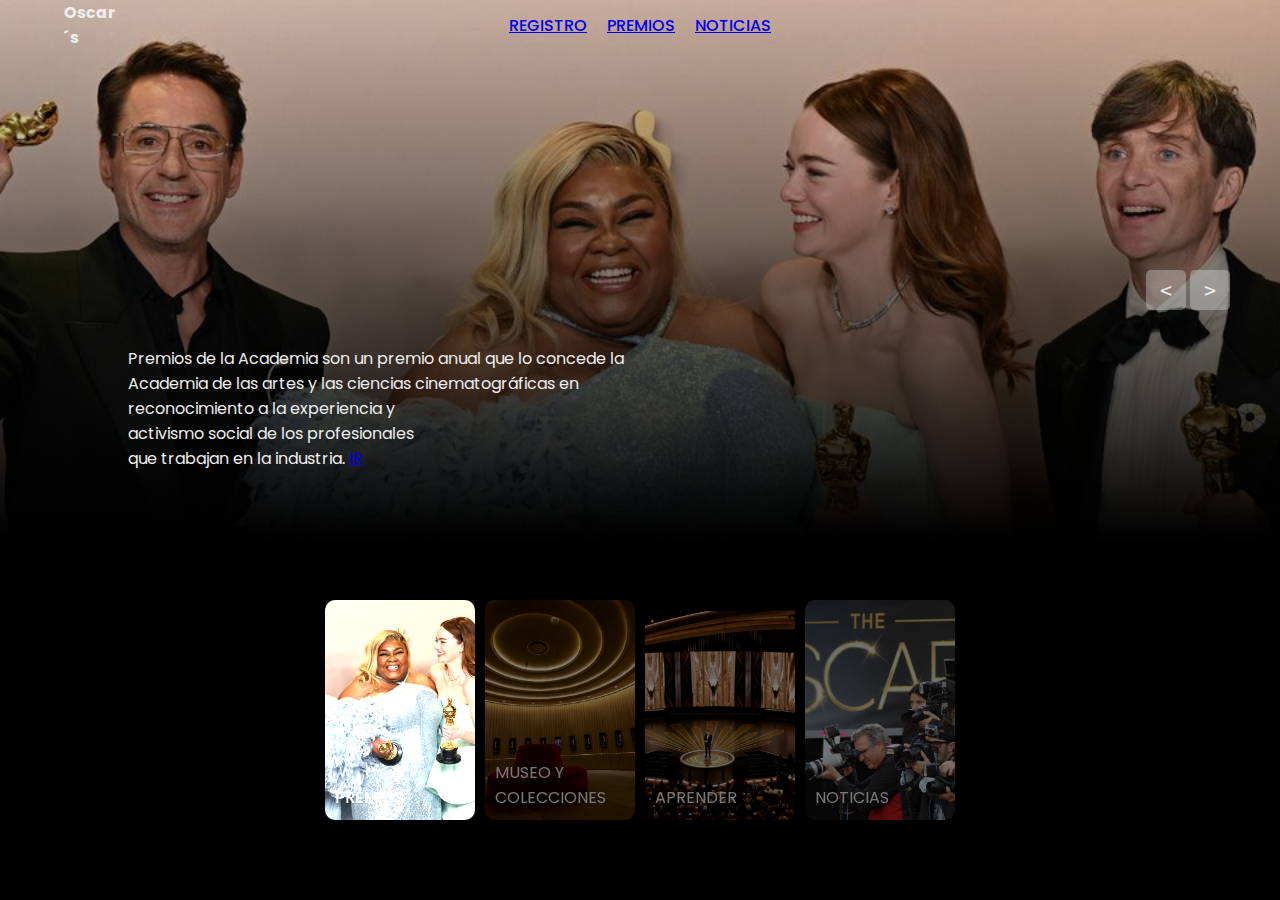
<file: index.html>
<!DOCTYPE html>
<html lang="en">
<head>
    <meta charset="UTF-8">
    <meta name="viewport" content="width=device-width, initial-scale=1.0">
    <title>PREMIOS OSCAR</title>
    <link rel="icon" href="./imagenes/academy.png">
    <link rel="stylesheet" href="main.css">
</head>
<body>
        <!-- header -->
    <header>
        <div class="logo">Oscar´s</div>
        <ul class="menu">
            <a href="inicio.html">REGISTRO</a>
            <a href="osc.html">PREMIOS</a>
            <a href="noticias.html">NOTICIAS</a>
        </ul>
    </header>

    <!-- slider -->

    <div class="slider">
        <!-- list Items -->
        <div class="list">
            <div class="item active">
                <img src="imagenes/premios.jpg">
                <div class="content">
                    <h2>PREMIOS</h2>
                    <p>
                        Premios de la Academia son un premio anual que lo
                        concede la Academia de las artes y las ciencias cinematográficas 
                        en reconocimiento a la experiencia y <br>
                        activismo social de los profesionales <br>
                        que trabajan en la industria.
                        <a href="osc.html">IR</a>
                    </p>
                    
                </div>
            </div>
            <div class="item">
                <img src="imagenes/museo.jpg">
                <div class="content">
                    <h2>MUSEO</h2>
                    <p>
                        El Museo de la Academia de Artes es un museo de Los Ángeles-California, Estados Unidos
                        inaugurado el 30 de septiembre del 2021. Es el primer gran museo 
                        estadounidense dedicado por completo al arte, la ciencia, la artesanía,
                        los negocios y la historia del cine.
                        <a href="museo.html">IR</a>
                    </p>
                </div>
            </div>
            <div class="item">
                <img src="imagenes/escenario.webp">
                <div class="content">
                    <h2>APRENDER</h2>
                    <p>
                        La Academia se dedica a garantizar que todos los eventos y reuniones especiales sean
                        accesibles y creen un sentido de pertenencia para todos. 
                        Todas las reuniones y eventos especiales presenciales y virtuales, 
                        incluidos los Oscar, los Premios del Gobernador y la<br>
                        Gala del Museo de la Academia.
                        <a href="learn.html">IR</a>
                    </p>
                </div>
            </div>
            <div class="item">
                <img src="imagenes/camaras.jpg">
                <div class="content">
                    <h2>NOTICIAS</h2>
                    <p>
                        Podras encontrar todas las noticas y novedades acerca de La Academia, anuncion primicias 
                        y tipo tipo de informacion de interes para las personas 
                        amantes del cine y la televisión. Buscamos que estes al tanto de 
                        todo lo que ocurre en Hollywood.
                        <a href="noticias.html">IR</a>
                    </p>
                </div>
            </div>
        </div>
        <!-- button arrows -->
        <div class="arrows">
            <button id="prev"><</button>
            <button id="next">></button>
        </div>
        <!-- thumbnail -->
        <div class="thumbnail">
            <div class="item active">
                <img src="imagenes/premios.jpg">
                <div class="content">
                    PREMIOS
                </div>
            </div>
            <div class="item">
                <img src="imagenes/museo.jpg">
                <div class="content">
                    MUSEO Y COLECCIONES
                </div>
            </div>
            <div class="item">
                <img src="imagenes/escenario.webp">
                <div class="content">
                    APRENDER
                </div>
            </div>
            <div class="item">
                <img src="imagenes/camaras.jpg">
                <div class="content">
                    NOTICIAS
                </div>
            </div>
        </div>
    </div>


    <script src="app.js"></script>
</body>
</html>
</file>
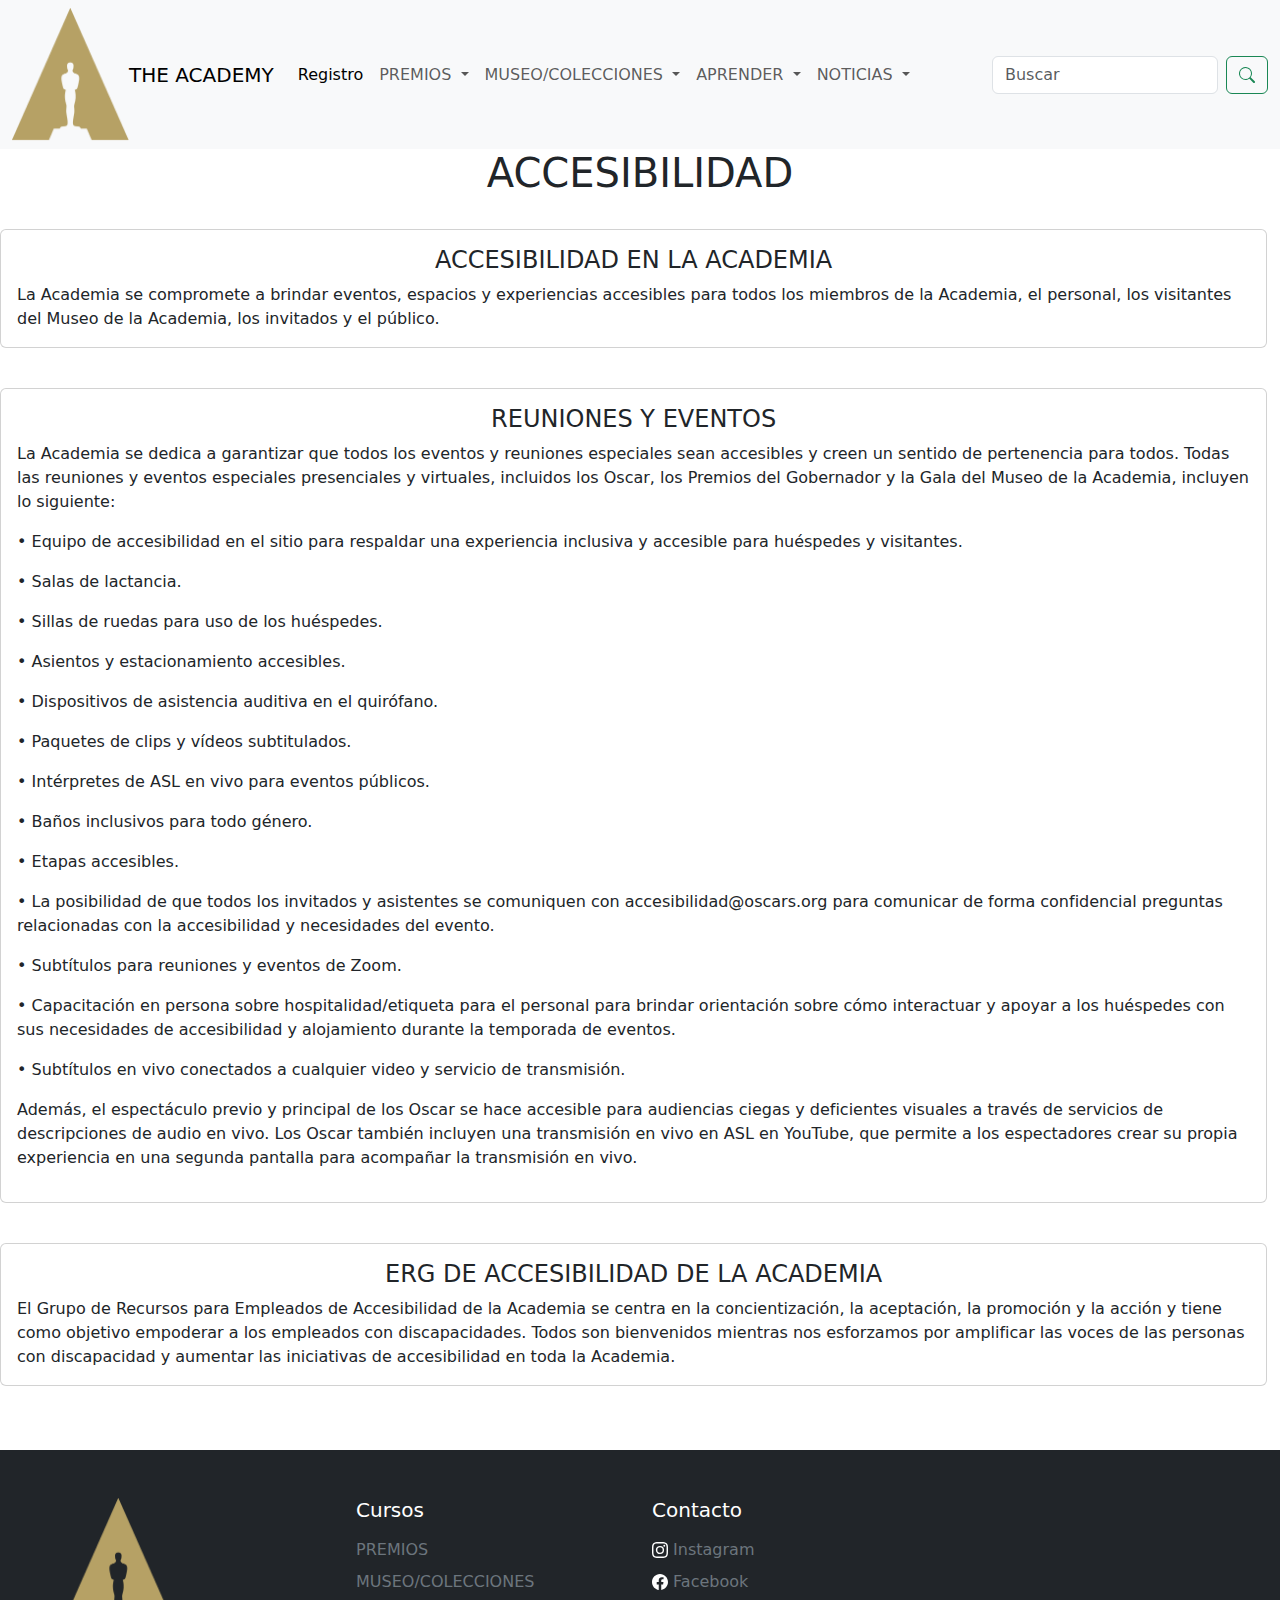
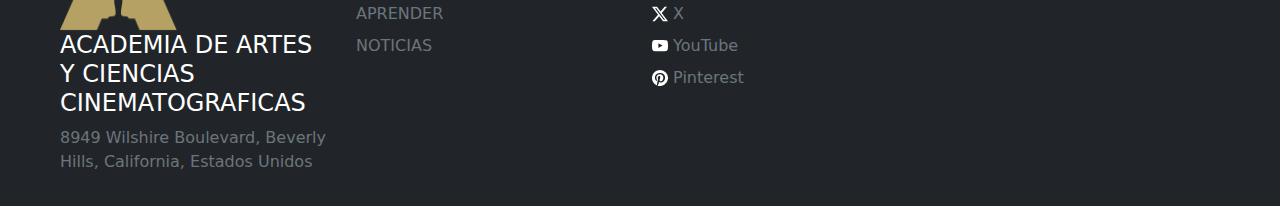
<file: accesi.html>
<!DOCTYPE html>
<html lang="es">
<head>
    <meta charset="UTF-8">
    <meta name="viewport" content="width=device-width, initial-scale=1.0">
    <link rel="stylesheet" href="https://cdn.jsdelivr.net/npm/bootstrap@5.3.3/dist/css/bootstrap.min.css">
    <title>PREMIOS OSCAR</title>
    <link rel="icon" href="./imagenes/academy.png">
    <link rel="stylesheet" href="https://cdnjs.cloudflare.com/ajax/libs/font-awesome/6.5.1/css/all.min.css">
    <link rel="stylesheet" href="estilo.css">
</head>
<body>
    <nav class="navbar navbar-expand-lg bg-body-tertiary">
        <div class="container-fluid">
            <a href="index.html">
                <img src="imagenes/academy.png" width="117"
                alt="logo academia">
            </a>
            <a class="navbar-brand" href="/Oscar´s/index.html">THE ACADEMY</a>
            <button class="navbar-toggler" type="button" data-bs-toggle="collapse"
                data-bs-target="#navbarSupportedContent" aria-controls="navbarSupportedContent" aria-expanded="false"
                aria-label="Toggle navigation">
                <span class="navbar-toggler-icon"></span>
            </button>
            <div class="collapse navbar-collapse" id="navbarSupportedContent">
                <ul class="navbar-nav me-auto mb-2 mb-lg-0">
                    <li class="nav-item">
                        <a class="nav-link active" aria-current="page" href="inicio.html">Registro</a>
                    <li class="nav-item dropdown">
                        <a class="nav-link dropdown-toggle" href="/Oscar´s/learn.html" role="button" data-bs-toggle="dropdown"
                            aria-expanded="false">
                            PREMIOS
                        </a>
                        <ul class="dropdown-menu">
                            <li><a class="dropdown-item" href="/Oscar´s/osc.html">PREMIOS OSCAR</a></li>
                            <li><a class="dropdown-item" href="gober.html">PREMIOS GOBERNADORES</a></li>

                        </ul>
                    </li>
                    <li class="nav-item dropdown">
                        <a class="nav-link dropdown-toggle" href="#" role="button" data-bs-toggle="dropdown"
                            aria-expanded="false">
                            MUSEO/COLECCIONES
                        </a>
                        <ul class="dropdown-menu">
                            <li><a class="dropdown-item" href="museo.html">MUSEO DE LA ACEDEMIA</a></li>
                            <li><a class="dropdown-item" href="archivo.html">ARCHIVO DE CINE DE LA ACADEMIA</a></li>
                        </ul>
                    </li>
                    <li class="nav-item dropdown">
                        <a class="nav-link dropdown-toggle" href="#" role="button" data-bs-toggle="dropdown"
                            aria-expanded="false">
                            APRENDER
                        </a>
                        <ul class="dropdown-menu">
                            <li><a class="dropdown-item" href="accesi.html">ACCESIBILIDAD</a></li>
                        </ul>
                    </li>
                    <li class="nav-item dropdown">
                        <a class="nav-link dropdown-toggle" href="#" role="button" data-bs-toggle="dropdown"
                            aria-expanded="false">
                            NOTICIAS
                        </a>
                        <ul class="dropdown-menu">
                            <li><a class="dropdown-item" href="noticias.html">NOTICIAS Y ACTUALIZACIONES</a></li>
                        </ul>
                    </li>
                </ul>
                <form class="d-flex" role="search">
                    <input class="form-control me-2" type="Buscar" placeholder="Buscar" aria-label="Buscar">
                    <button class="btn btn-outline-success" type="submit"><svg xmlns="http://www.w3.org/2000/svg" width="16" height="16" fill="currentColor" class="bi bi-search" viewBox="0 0 16 16">
                      <path d="M11.742 10.344a6.5 6.5 0 1 0-1.397 1.398h-.001q.044.06.098.115l3.85 3.85a1 1 0 0 0 1.415-1.414l-3.85-3.85a1 1 0 0 0-.115-.1zM12 6.5a5.5 5.5 0 1 1-11 0 5.5 5.5 0 0 1 11 0"/>
                    </svg></button>
                </form>
            </div>
        </div>
    </nav>
    <script src="https://cdn.jsdelivr.net/npm/bootstrap@5.3.3/dist/js/bootstrap.bundle.min.js"></script>
<div>
    <h1 class="heading-1">ACCESIBILIDAD</h1>
    <br>
    <div>
    </div>
    <div class="card mb-3" style="max-width: 99%;">
        <div class="card-body">
          <h4 class="heading-1">ACCESIBILIDAD EN LA ACADEMIA</h4>
          <p class="card-text">La Academia se compromete a brindar eventos, espacios y experiencias accesibles para todos los miembros de la Academia, el personal, los visitantes del Museo de la Academia, los invitados y el público.</p>
        </div>
      </div>
<div>
    <br>
    <div>
    </div>
    <div class="card mb-3" style="max-width: 99%;">
        <div class="card-body">
            <h4 class="heading-1">REUNIONES Y EVENTOS</h4>
            <p class="card-text">La Academia se dedica a garantizar que todos los eventos y reuniones especiales sean accesibles y creen un sentido de pertenencia para todos. Todas las reuniones y eventos especiales presenciales y virtuales, incluidos los Oscar, los Premios del Gobernador y la Gala del Museo de la Academia, incluyen lo siguiente:</p>
            <p>• Equipo de accesibilidad en el sitio para respaldar una experiencia inclusiva y accesible para huéspedes y visitantes.</p>
            <P>• Salas de lactancia.</P>
            <P>• Sillas de ruedas para uso de los huéspedes.</P>
            <P>• Asientos y estacionamiento accesibles.</P>
            <P>• Dispositivos de asistencia auditiva en el quirófano.</P>
            <P>• Paquetes de clips y vídeos subtitulados.</P>
            <P>• Intérpretes de ASL en vivo para eventos públicos.</P>
            <P>• Baños inclusivos para todo género.</P>
            <p>• Etapas accesibles.</p>
            <p>• La posibilidad de que todos los invitados y asistentes se comuniquen con accesibilidad@oscars.org para comunicar de forma confidencial preguntas relacionadas con la accesibilidad y necesidades del evento.</p>
            <P>• Subtítulos para reuniones y eventos de Zoom.</P>
            <P>• Capacitación en persona sobre hospitalidad/etiqueta para el personal para brindar orientación sobre cómo interactuar y apoyar a los huéspedes con sus necesidades de accesibilidad y alojamiento durante la temporada de eventos.</P>
            <P>• Subtítulos en vivo conectados a cualquier video y servicio de transmisión.</p>
            <P>Además, el espectáculo previo y principal de los Oscar se hace accesible para audiencias ciegas y deficientes visuales a través de servicios de descripciones de audio en vivo. Los Oscar también incluyen una transmisión en vivo en ASL en YouTube, que permite a los espectadores crear su propia experiencia en una segunda pantalla para acompañar la transmisión en vivo.</P>   
        </div>
        </div>
        <br>  
<div>
    <div>
    </div>
    <div class="card mb-3" style="max-width: 99%;">
        <div class="card-body">
            <h4 class="heading-1">ERG DE ACCESIBILIDAD DE LA ACADEMIA</h4>
            <p class="card-text">El Grupo de Recursos para Empleados de Accesibilidad de la Academia se centra en la concientización, la aceptación, la promoción y la acción y tiene como objetivo empoderar a los empleados con discapacidades. Todos son bienvenidos mientras nos esforzamos por amplificar las voces de las personas con discapacidad y aumentar las iniciativas de accesibilidad en toda la Academia.</p>
        </div>
        </div>
        <br>
    <footer>
        <br>
        <div class="container-fluid">
            <div class="row p-5 pb-3 bg-dark text-white">

            <div class="col-xs-12 col-md-6 col-lg-3">
                <a href="#">
                    <img src="imagenes/academy.png" width="117"
                    alt="logo academia">
                </a>
                <p class="h4">ACADEMIA DE ARTES Y CIENCIAS CINEMATOGRAFICAS</p>
                <p class="text-secondary">8949 Wilshire Boulevard, Beverly Hills, California, Estados Unidos</p>

            </div>

            <div class="col-xs-12 col-md-6 col-lg-3">
                <p class="h5 mb-3">Cursos</p>
                <div class="mb-2">
                    <a class="text-secondary text-decoration-none" href="/Oscar´s/osc.html">PREMIOS</a>
                </div>

                <div class="mb-2">
                    <a class="text-secondary text-decoration-none" href="">MUSEO/COLECCIONES</a>
                </div>

                <div class="mb-2">
                    <a class="text-secondary text-decoration-none" href="/Oscar´s/learn.html">APRENDER</a>
                </div>

                <div class="mb-2">
                    <a class="text-secondary text-decoration-none" href="/Oscar´s/noticias.html">NOTICIAS</a>
                </div>

            </div>

            <div class="col-xs-12 col-md-6 col-lg-3">
                <p class="h5 mb-3">Contacto</p>
                <div class="mb-2">
                    <svg xmlns="http://www.w3.org/2000/svg" width="16" height="16" fill="currentColor" class="bi bi-instagram" viewBox="0 0 16 16">
                        <path d="M8 0C5.829 0 5.556.01 4.703.048 3.85.088 3.269.222 2.76.42a3.9 3.9 0 0 0-1.417.923A3.9 3.9 0 0 0 .42 2.76C.222 3.268.087 3.85.048 4.7.01 5.555 0 5.827 0 8.001c0 2.172.01 2.444.048 3.297.04.852.174 1.433.372 1.942.205.526.478.972.923 1.417.444.445.89.719 1.416.923.51.198 1.09.333 1.942.372C5.555 15.99 5.827 16 8 16s2.444-.01 3.298-.048c.851-.04 1.434-.174 1.943-.372a3.9 3.9 0 0 0 1.416-.923c.445-.445.718-.891.923-1.417.197-.509.332-1.09.372-1.942C15.99 10.445 16 10.173 16 8s-.01-2.445-.048-3.299c-.04-.851-.175-1.433-.372-1.941a3.9 3.9 0 0 0-.923-1.417A3.9 3.9 0 0 0 13.24.42c-.51-.198-1.092-.333-1.943-.372C10.443.01 10.172 0 7.998 0zm-.717 1.442h.718c2.136 0 2.389.007 3.232.046.78.035 1.204.166 1.486.275.373.145.64.319.92.599s.453.546.598.92c.11.281.24.705.275 1.485.039.843.047 1.096.047 3.231s-.008 2.389-.047 3.232c-.035.78-.166 1.203-.275 1.485a2.5 2.5 0 0 1-.599.919c-.28.28-.546.453-.92.598-.28.11-.704.24-1.485.276-.843.038-1.096.047-3.232.047s-2.39-.009-3.233-.047c-.78-.036-1.203-.166-1.485-.276a2.5 2.5 0 0 1-.92-.598 2.5 2.5 0 0 1-.6-.92c-.109-.281-.24-.705-.275-1.485-.038-.843-.046-1.096-.046-3.233s.008-2.388.046-3.231c.036-.78.166-1.204.276-1.486.145-.373.319-.64.599-.92s.546-.453.92-.598c.282-.11.705-.24 1.485-.276.738-.034 1.024-.044 2.515-.045zm4.988 1.328a.96.96 0 1 0 0 1.92.96.96 0 0 0 0-1.92m-4.27 1.122a4.109 4.109 0 1 0 0 8.217 4.109 4.109 0 0 0 0-8.217m0 1.441a2.667 2.667 0 1 1 0 5.334 2.667 2.667 0 0 1 0-5.334"/>
                        </svg>
                    <a class="text-secondary text-decoration-none" href="https://www.instagram.com/theacademy/">Instagram</a>
                </div>

                <div class="mb-2">
                    <svg xmlns="http://www.w3.org/2000/svg" width="16" height="16" fill="currentColor" class="bi bi-facebook" viewBox="0 0 16 16">
                        <path d="M16 8.049c0-4.446-3.582-8.05-8-8.05C3.58 0-.002 3.603-.002 8.05c0 4.017 2.926 7.347 6.75 7.951v-5.625h-2.03V8.05H6.75V6.275c0-2.017 1.195-3.131 3.022-3.131.876 0 1.791.157 1.791.157v1.98h-1.009c-.993 0-1.303.621-1.303 1.258v1.51h2.218l-.354 2.326H9.25V16c3.824-.604 6.75-3.934 6.75-7.951"/>
                        </svg>
                    <a class="text-secondary text-decoration-none" href="https://web.facebook.com/TheAcademy/?_rdc=11&_rdr">Facebook</a>
                </div>

                <div class="mb-2">
                    <svg xmlns="http://www.w3.org/2000/svg" width="16" height="16" fill="currentColor" class="bi bi-twitter-x" viewBox="0 0 16 16">
                        <path d="M12.6.75h2.454l-5.36 6.142L16 15.25h-4.937l-3.867-5.07-4.425 5.07H.316l5.733-6.57L0 .75h5.063l3.495 4.633L12.601.75Zm-.86 13.028h1.36L4.323 2.145H2.865z"/>
                        </svg>
                    <a class="text-secondary text-decoration-none" href="https://twitter.com/TheAcademy">X</a>
                </div>

                <div class="mb-2">
                    <svg xmlns="http://www.w3.org/2000/svg" width="16" height="16" fill="currentColor" class="bi bi-youtube" viewBox="0 0 16 16">
                        <path d="M8.051 1.999h.089c.822.003 4.987.033 6.11.335a2.01 2.01 0 0 1 1.415 1.42c.101.38.172.883.22 1.402l.01.104.022.26.008.104c.065.914.073 1.77.074 1.957v.075c-.001.194-.01 1.108-.082 2.06l-.008.105-.009.104c-.05.572-.124 1.14-.235 1.558a2.01 2.01 0 0 1-1.415 1.42c-1.16.312-5.569.334-6.18.335h-.142c-.309 0-1.587-.006-2.927-.052l-.17-.006-.087-.004-.171-.007-.171-.007c-1.11-.049-2.167-.128-2.654-.26a2.01 2.01 0 0 1-1.415-1.419c-.111-.417-.185-.986-.235-1.558L.09 9.82l-.008-.104A31 31 0 0 1 0 7.68v-.123c.002-.215.01-.958.064-1.778l.007-.103.003-.052.008-.104.022-.26.01-.104c.048-.519.119-1.023.22-1.402a2.01 2.01 0 0 1 1.415-1.42c.487-.13 1.544-.21 2.654-.26l.17-.007.172-.006.086-.003.171-.007A100 100 0 0 1 7.858 2zM6.4 5.209v4.818l4.157-2.408z"/>
                        </svg>
                    <a class="text-secondary text-decoration-none" href="https://www.youtube.com/oscars">YouTube</a>
                </div>

                <div class="mb-2">
                    <svg xmlns="http://www.w3.org/2000/svg" width="16" height="16" fill="currentColor" class="bi bi-twitter-x" viewBox="0 0 16 16">
                        <path d="M8 0a8 8 0 0 0-2.915 15.452c-.07-.633-.134-1.606.027-2.297.146-.625.938-3.977.938-3.977s-.239-.479-.239-1.187c0-1.113.645-1.943 1.448-1.943.682 0 1.012.512 1.012 1.127 0 .686-.437 1.712-.663 2.663-.188.796.4 1.446 1.185 1.446 1.422 0 2.515-1.5 2.515-3.664 0-1.915-1.377-3.254-3.342-3.254-2.276 0-3.612 1.707-3.612 3.471 0 .688.265 1.425.595 1.826a.24.24 0 0 1 .056.23c-.061.252-.196.796-.222.907-.035.146-.116.177-.268.107-1-.465-1.624-1.926-1.624-3.1 0-2.523 1.834-4.84 5.286-4.84 2.775 0 4.932 1.977 4.932 4.62 0 2.757-1.739 4.976-4.151 4.976-.811 0-1.573-.421-1.834-.919l-.498 1.902c-.181.695-.669 1.566-.995 2.097A8 8 0 1 0 8 0"/>
                        </svg>
                    <a class="text-secondary text-decoration-none" href="https://co.pinterest.com/theoscars/">Pinterest</a>
                </div>


            <script src="https://cdn.jsdelivr.net/npm/bootstrap@5.0.2/dist/js/bootstrap.bundle.min.js"
                integrity="sha384-MrcW6ZMFYlzcLA8Nl+NtUVF0sA7MsXsP1UyJoMp4YLEUNSfAP+JcXn/tWtIaxVXM"
                crossorigin="anonymous">

                </script>

        </div>
    </footer>   

    </body>

    </html>
</file>
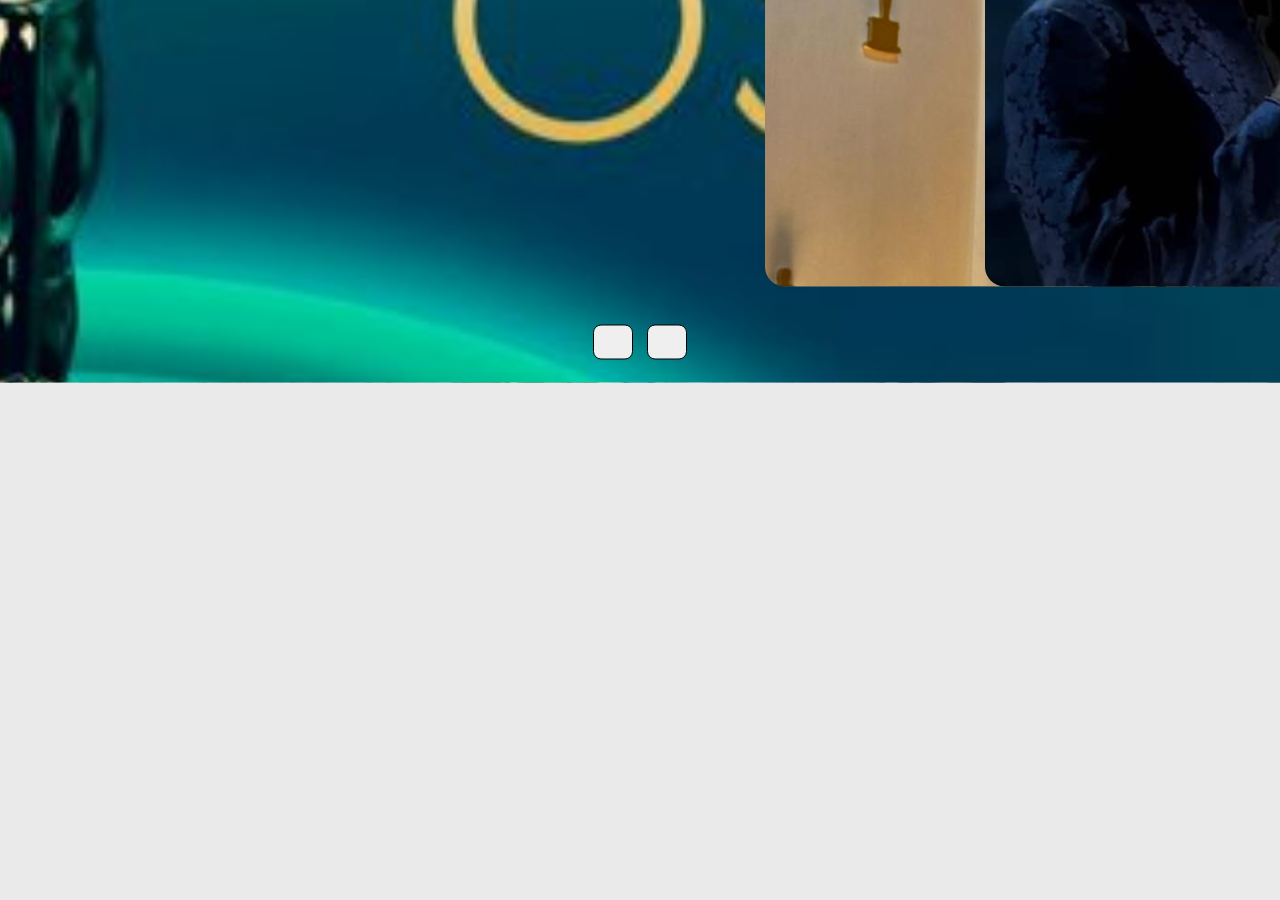
<file: album.html>
<!DOCTYPE html>
<html lang="en">
<head>
    <meta charset="UTF-8">
    <meta name="viewport" content="width=device-width, initial-scale=1.0">
    <title>Document</title>
    <link rel="stylesheet" href="https://cdnjs.cloudflare.com/ajax/libs/font-awesome/6.4.0/css/all.min.css" integrity="sha512-iecdLmaskl7CVkqkXNQ/ZH/XLlvWZOJyj7Yy7tcenmpD1ypASozpmT/E0iPtmFIB46ZmdtAc9eNBvH0H/ZpiBw==" crossorigin="anonymous" referrerpolicy="no-referrer" />
    <link rel="stylesheet" href="styalbum.css">
</head>
<body>
    <div class="container">

        <div class="slide">
      
          <div class="item" style="background-image: url(imagenes/premios.jpg);">
            <div class="content">
              <div class="name">Switzerland</div>
              <div class="des">Lorem ipsum dolor, sit amet consectetur adipisicing elit. Ab, eum!</div>
              <button>See More</button>
            </div>
          </div>
          <div class="item" style="background-image: url(imagenes/logo.jpg);">
            <div class="content">
              <div class="name">Finland</div>
              <div class="des">Lorem ipsum dolor, sit amet consectetur adipisicing elit. Ab, eum!</div>
              <button>See More</button>
            </div>
          </div>
          <div class="item" style="background-image: url(imagenes/muñeco.jpg);">
            <div class="content">
              <div class="name">Iceland</div>
              <div class="des">Lorem ipsum dolor, sit amet consectetur adipisicing elit. Ab, eum!</div>
              <button>See More</button>
            </div>
          </div>
          <div class="item" style="background-image: url(imagenes/bocelli.jpg);">
            <div class="content">
              <div class="name">Australia</div>
              <div class="des">Lorem ipsum dolor, sit amet consectetur adipisicing elit. Ab, eum!</div>
              <button>See More</button>
            </div>
          </div>      
        </div>
      
        <div class="button">
          <button class="prev"><i class="fa-solid fa-arrow-left"></i></button>
          <button class="next"><i class="fa-solid fa-arrow-right"></i></button>
        </div>

        <script src="album.js"></script>
      
    </div>
</body>
</html>
</file>
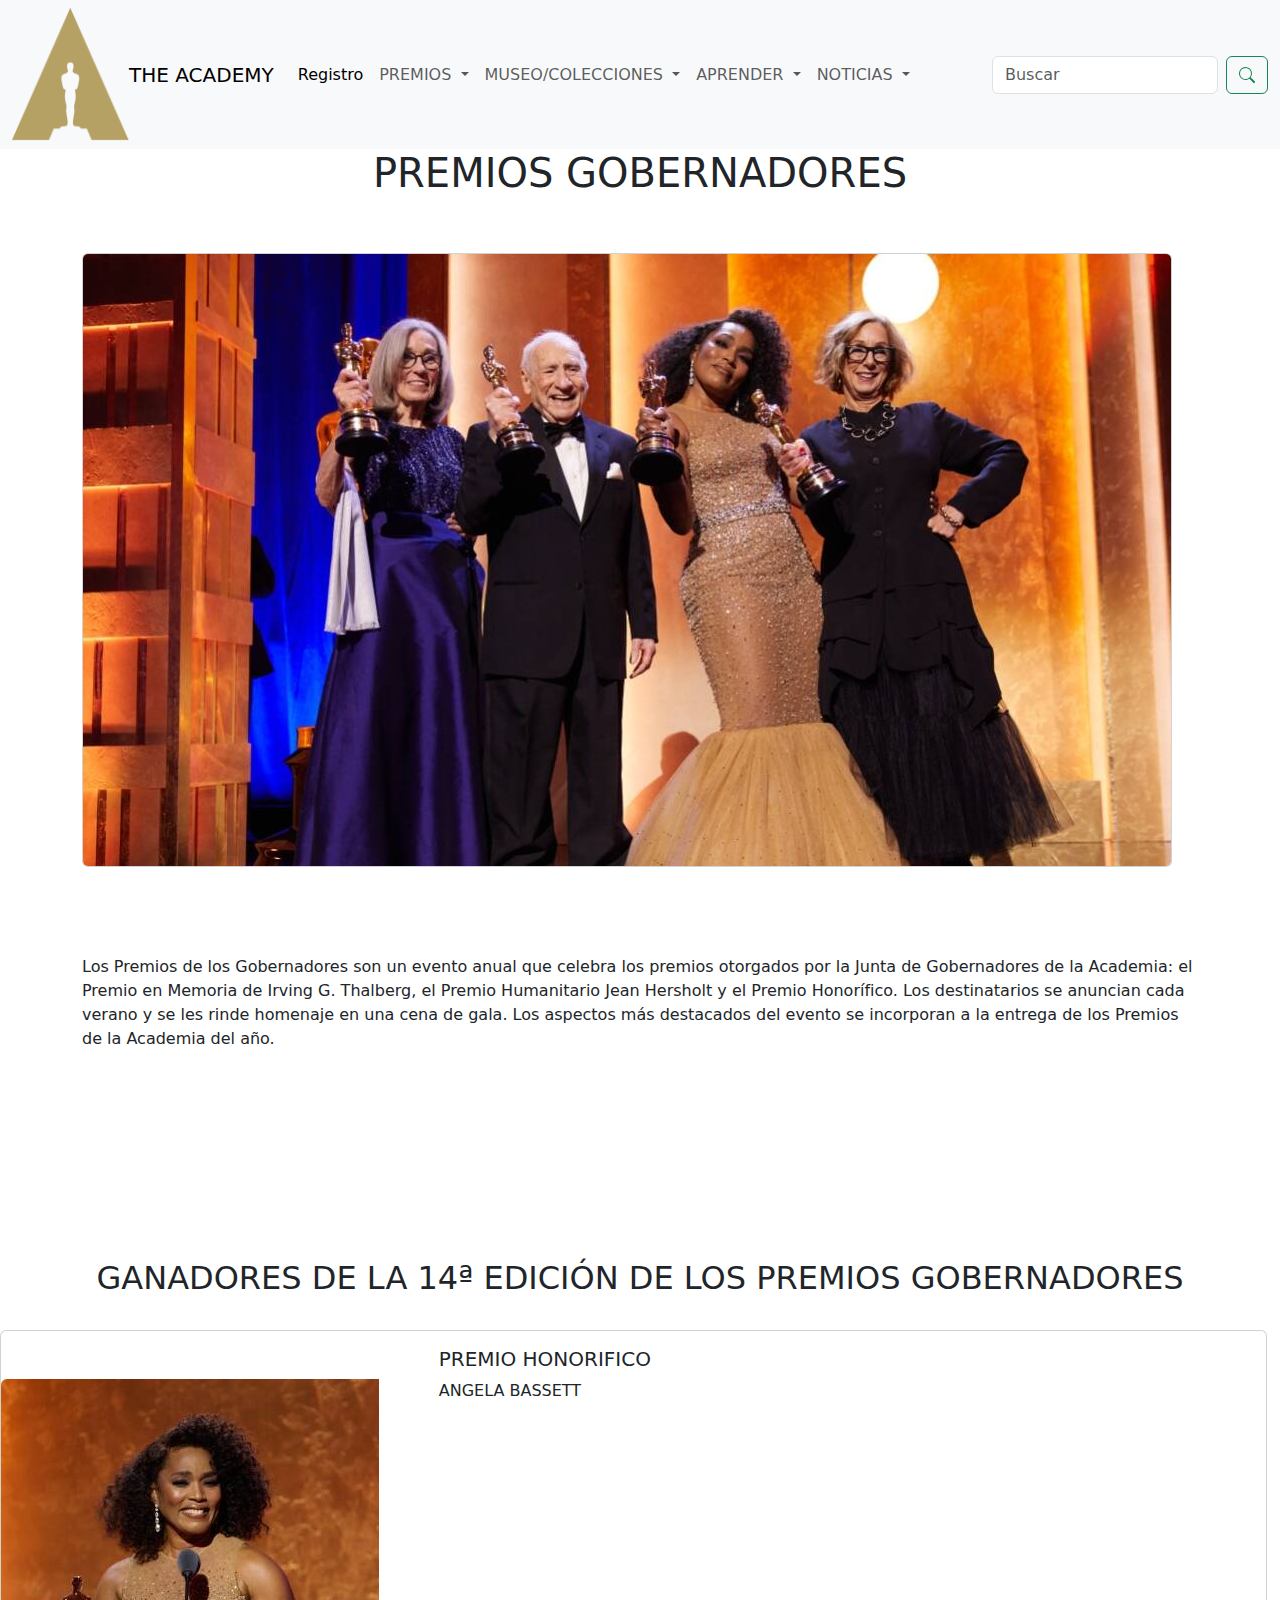
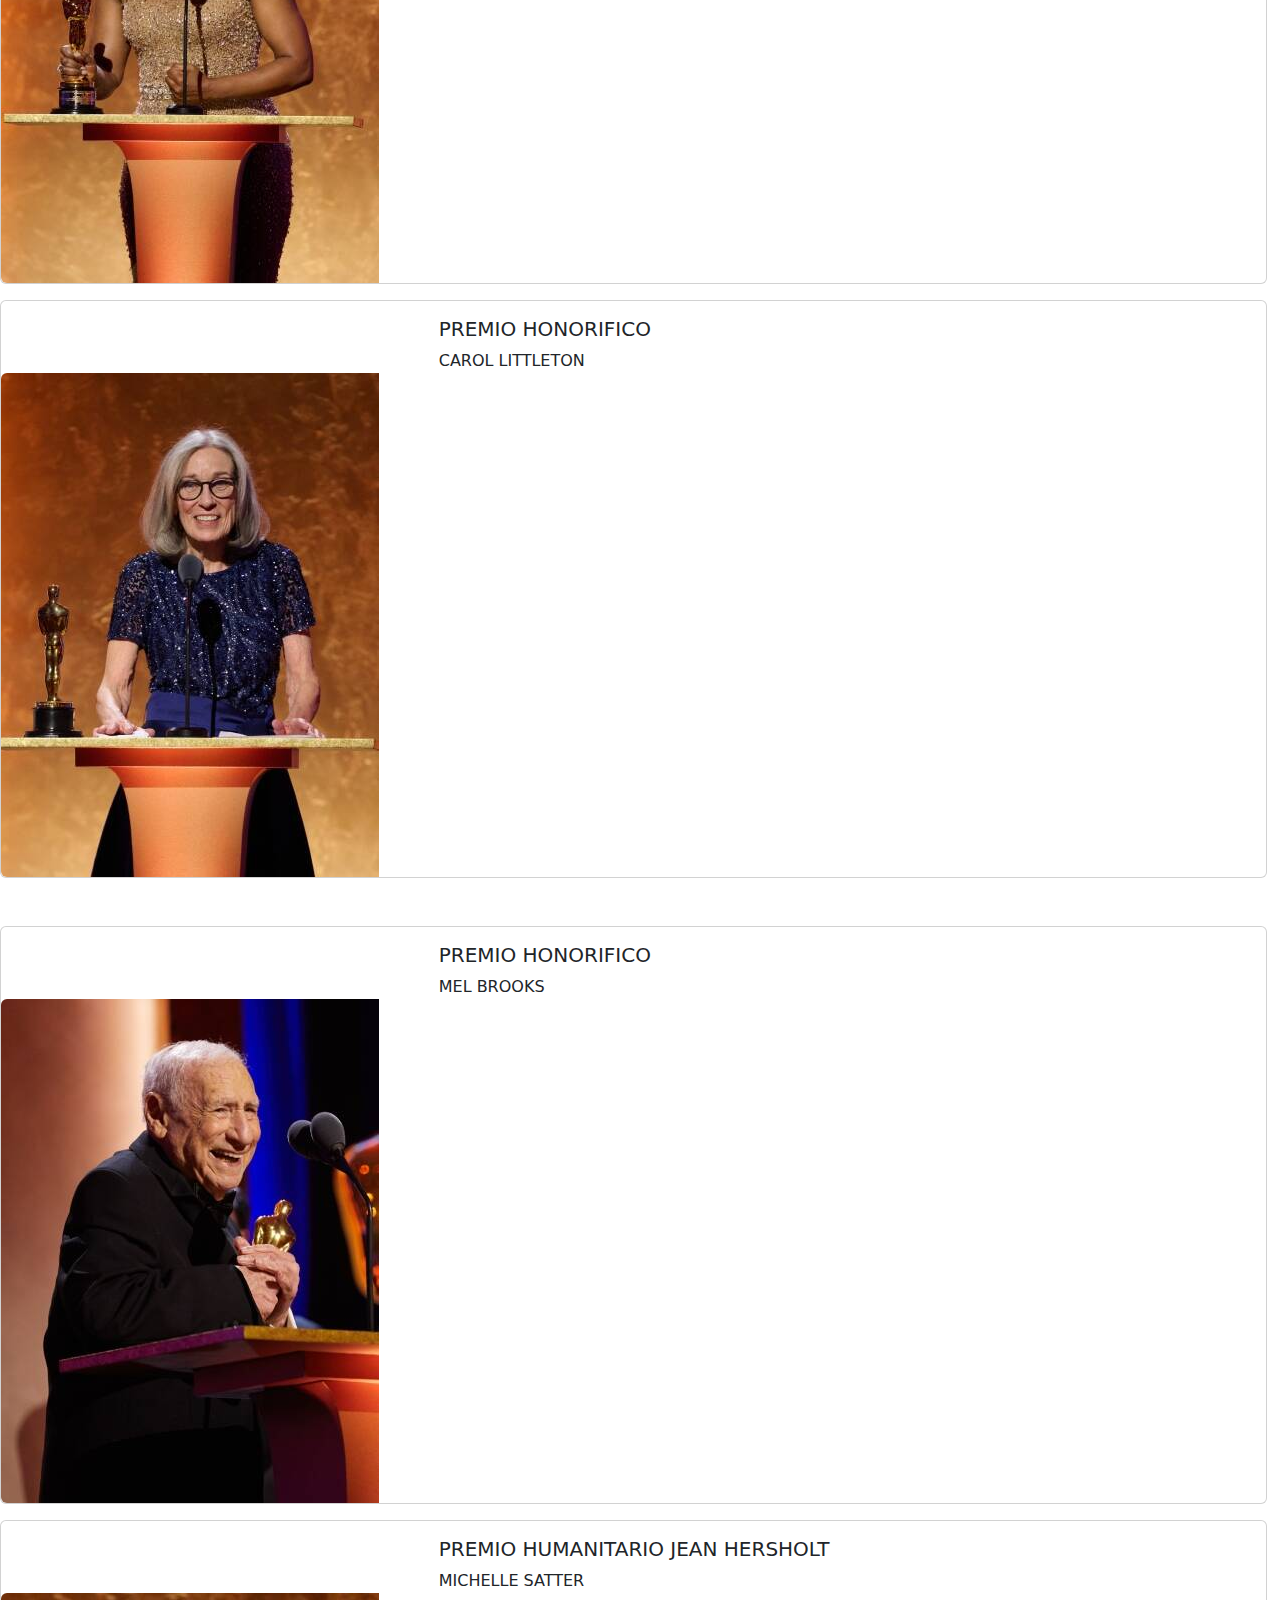
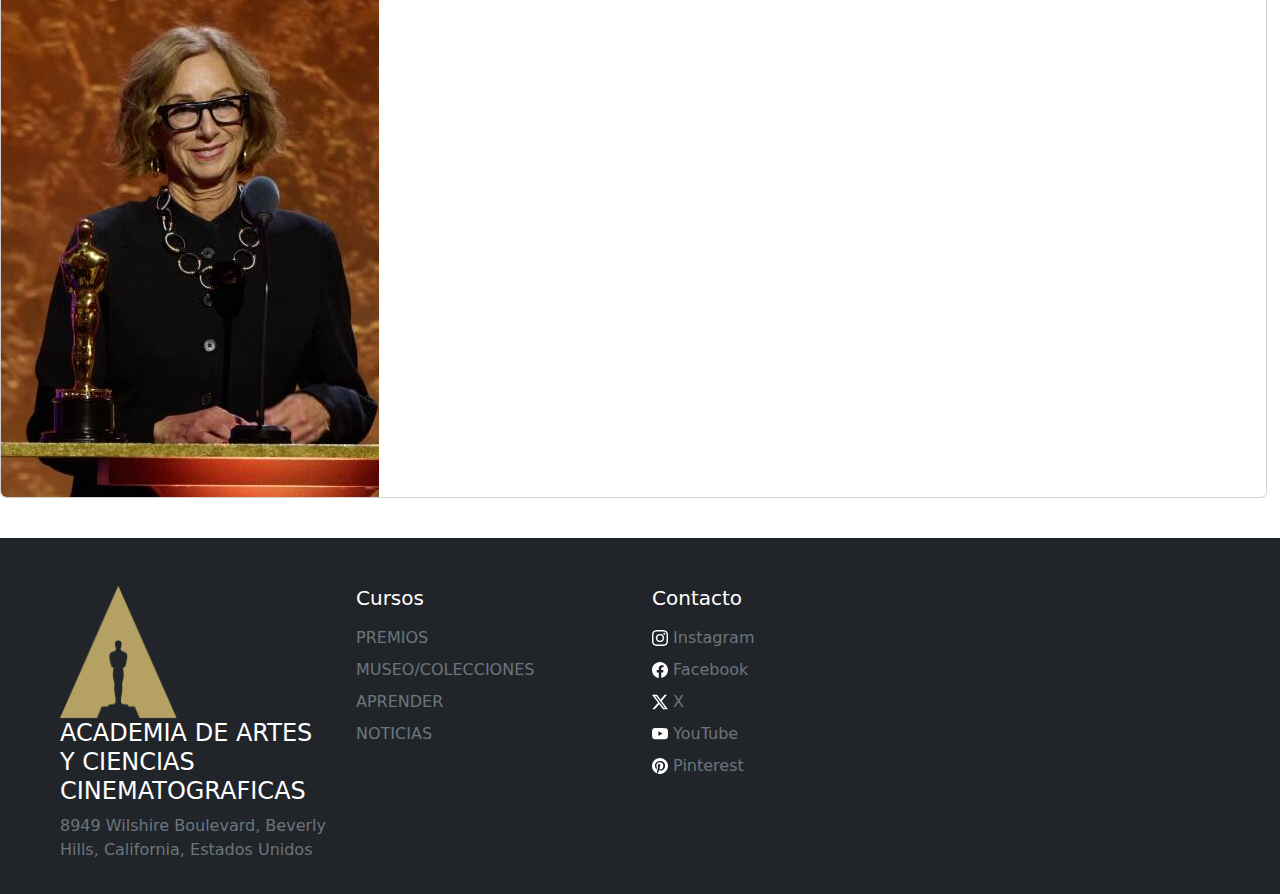
<file: gober.html>
<!DOCTYPE html>
<html lang="es">
<head>
    <meta charset="UTF-8">
    <meta name="viewport" content="width=device-width, initial-scale=1.0">
    <link rel="stylesheet" href="https://cdn.jsdelivr.net/npm/bootstrap@5.3.3/dist/css/bootstrap.min.css">
    <title>PREMIOS OSCAR</title>
    <link rel="icon" href="./imagenes/academy.png">
    <link rel="stylesheet" href="https://cdnjs.cloudflare.com/ajax/libs/font-awesome/6.5.1/css/all.min.css">
    <link rel="stylesheet" href="estilo.css">
</head>
<body>
    <nav class="navbar navbar-expand-lg bg-body-tertiary">
        <div class="container-fluid">
          <a href="index.html">
            <img src="imagenes/academy.png" width="117"
            alt="logo academia">
        </a>
            <a class="navbar-brand" href="/Oscar´s/index.html">THE ACADEMY</a>
            <button class="navbar-toggler" type="button" data-bs-toggle="collapse"
                data-bs-target="#navbarSupportedContent" aria-controls="navbarSupportedContent" aria-expanded="false"
                aria-label="Toggle navigation">
                <span class="navbar-toggler-icon"></span>
            </button>
            <div class="collapse navbar-collapse" id="navbarSupportedContent">
                <ul class="navbar-nav me-auto mb-2 mb-lg-0">
                    <li class="nav-item">
                        <a class="nav-link active" aria-current="page" href="inicio.html">Registro</a>
                    <li class="nav-item dropdown">
                        <a class="nav-link dropdown-toggle" href="#" role="button" data-bs-toggle="dropdown"
                            aria-expanded="false">
                            PREMIOS
                        </a>
                        <ul class="dropdown-menu">
                            <li><a class="dropdown-item" href="osc.html">PREMIOS OSCAR</a></li>
                            <li><a class="dropdown-item" href="gober.html">PREMIOS GOBERNADORES</a></li>

                        </ul>
                    </li>
                    <li class="nav-item dropdown">
                        <a class="nav-link dropdown-toggle" href="#" role="button" data-bs-toggle="dropdown"
                            aria-expanded="false">
                            MUSEO/COLECCIONES
                        </a>
                        <ul class="dropdown-menu">
                            <li><a class="dropdown-item" href="museo.html">MUSEO DE LA ACEDEMIA</a></li>
                            <li><a class="dropdown-item" href="archivo.html">ARCHIVO DE CINE DE LA ACADEMIA</a></li>
                        </ul>
                    </li>
                    <li class="nav-item dropdown">
                        <a class="nav-link dropdown-toggle" href="#" role="button" data-bs-toggle="dropdown"
                            aria-expanded="false">
                            APRENDER
                        </a>
                        <ul class="dropdown-menu">
                            <li><a class="dropdown-item" href="accesi.html">ACCESIBILIDAD</a></li>
                        </ul>
                    </li>
                    <li class="nav-item dropdown">
                        <a class="nav-link dropdown-toggle" href="#" role="button" data-bs-toggle="dropdown"
                            aria-expanded="false">
                            NOTICIAS
                        </a>
                        <ul class="dropdown-menu">
                            <li><a class="dropdown-item" href="noticias.html">NOTICIAS Y ACTUALIZACIONES</a></li>
                        </ul>
                    </li>
                </ul>
                <form class="d-flex" role="search">
                  <input class="form-control me-2" type="Buscar" placeholder="Buscar" aria-label="Buscar">
                  <button class="btn btn-outline-success" type="submit"><svg xmlns="http://www.w3.org/2000/svg" width="16" height="16" fill="currentColor" class="bi bi-search" viewBox="0 0 16 16">
                    <path d="M11.742 10.344a6.5 6.5 0 1 0-1.397 1.398h-.001q.044.06.098.115l3.85 3.85a1 1 0 0 0 1.415-1.414l-3.85-3.85a1 1 0 0 0-.115-.1zM12 6.5a5.5 5.5 0 1 1-11 0 5.5 5.5 0 0 1 11 0"/>
                  </svg></button>
              </form>
            </div>
        </div>
    </nav>
    <script src="https://cdn.jsdelivr.net/npm/bootstrap@5.3.3/dist/js/bootstrap.bundle.min.js"></script>

<h1 class="heading-1">PREMIOS GOBERNADORES</h1>
<br><br>
<div class="container">
    <img src="imagenes/governa.jpg" class="card mb-3" style="max-width: 99%;" alt="">
    <div>
        <br>
        <br>
        <br>
    </div>
    <div class="descrip">
        <p>Los Premios de los Gobernadores son un evento anual que celebra los premios otorgados por la Junta de Gobernadores de la Academia: el Premio en Memoria de Irving G. Thalberg, el Premio Humanitario Jean Hersholt y el Premio Honorífico. Los destinatarios se anuncian cada verano y se les rinde homenaje en una cena de gala. Los aspectos más destacados del evento se incorporan a la entrega de los Premios de la Academia del año. </p>
    </div>
</div>
<br>
<br>
<br>
<br>
<br>
<br>
<br>
<br>
<div>
<h2 class="heading-1">GANADORES DE LA 14ª EDICIÓN DE LOS PREMIOS GOBERNADORES</h2>
</div>
<br>
<div class="cillian"></div>
<div class="card mb-3"  style="max-width: 99%;">
    <div class="row g-0">
      <div class="col-md-4">
        <br>
        <br>
        <img src="imagenes/BESSET.jpg" class="img-fluid rounded-start"  alt="...">
      </div>
      <div class="col-md-8">
        <div class="card-body">
          <h5 class="card-title">PREMIO HONORIFICO</h5>
          <p class="card-text">
            ANGELA BASSETT
        </div>
      </div>
    </div>
  </div>

  <div class="card mb-5" style="max-width: 99%;">
    <div class="row g-0">
      <div class="col-md-4">
        <br>
        <br>
        <br>
        <img src="imagenes/LILLE.jpg" class="img-fluid rounded-start" alt="...">
      </div>
      <div class="col-md-8">
        <div class="card-body">
          <h5 class="card-title">PREMIO HONORIFICO</h5>
          <p class="card-text">
            CAROL LITTLETON
        </div>
      </div>
    </div>
  </div>

    <div class="card mb-3" style="max-width: 99%;">
        <div class="row g-0">
          <div class="col-md-4">
            <br>
            <br>
            <br>
            <img src="imagenes/BROOKS.jpg" class="img-fluid rounded-start" alt="...">
          </div>
          <div class="col-md-8">
            <div class="card-body">
              <h5 class="card-title">PREMIO HONORIFICO</h5>
              <p class="card-text">
                MEL BROOKS
            </div>
          </div>
        </div>
       </div> 

        <div class="card mb-3" style="max-width: 99%;">
            <div class="row g-0">
              <div class="col-md-4">
                <br>
                <br>
                <br>
                <img src="imagenes/SATTER.jpg" class="img-fluid rounded-start" alt="...">
              </div>
              <div class="col-md-8">
                <div class="card-body">
                  <h5 class="card-title">PREMIO HUMANITARIO JEAN HERSHOLT</h5>
                  <p class="card-text">
                    MICHELLE SATTER
                </div>
              </div>
            </div>
  </div>
  <footer>
    <br>
    <div class="container-fluid">
        <div class="row p-5 pb-3 bg-dark text-white">

        <div class="col-xs-12 col-md-6 col-lg-3">
            <a href="#">
                <img src="imagenes/academy.png" width="117"
                alt="logo academia">
            </a>
            <p class="h4">ACADEMIA DE ARTES Y CIENCIAS CINEMATOGRAFICAS</p>
            <p class="text-secondary">8949 Wilshire Boulevard, Beverly Hills, California, Estados Unidos</p>

        </div>

        <div class="col-xs-12 col-md-6 col-lg-3">
            <p class="h5 mb-3">Cursos</p>
            <div class="mb-2">
                <a class="text-secondary text-decoration-none" href="/Oscar´s/osc.html">PREMIOS</a>
            </div>

            <div class="mb-2">
                <a class="text-secondary text-decoration-none" href="">MUSEO/COLECCIONES</a>
            </div>

            <div class="mb-2">
                <a class="text-secondary text-decoration-none" href="/Oscar´s/learn.html">APRENDER</a>
            </div>

            <div class="mb-2">
                <a class="text-secondary text-decoration-none" href="/Oscar´s/noticias.html">NOTICIAS</a>
            </div>

        </div>

        <div class="col-xs-12 col-md-6 col-lg-3">
            <p class="h5 mb-3">Contacto</p>
            <div class="mb-2">
                <svg xmlns="http://www.w3.org/2000/svg" width="16" height="16" fill="currentColor" class="bi bi-instagram" viewBox="0 0 16 16">
                    <path d="M8 0C5.829 0 5.556.01 4.703.048 3.85.088 3.269.222 2.76.42a3.9 3.9 0 0 0-1.417.923A3.9 3.9 0 0 0 .42 2.76C.222 3.268.087 3.85.048 4.7.01 5.555 0 5.827 0 8.001c0 2.172.01 2.444.048 3.297.04.852.174 1.433.372 1.942.205.526.478.972.923 1.417.444.445.89.719 1.416.923.51.198 1.09.333 1.942.372C5.555 15.99 5.827 16 8 16s2.444-.01 3.298-.048c.851-.04 1.434-.174 1.943-.372a3.9 3.9 0 0 0 1.416-.923c.445-.445.718-.891.923-1.417.197-.509.332-1.09.372-1.942C15.99 10.445 16 10.173 16 8s-.01-2.445-.048-3.299c-.04-.851-.175-1.433-.372-1.941a3.9 3.9 0 0 0-.923-1.417A3.9 3.9 0 0 0 13.24.42c-.51-.198-1.092-.333-1.943-.372C10.443.01 10.172 0 7.998 0zm-.717 1.442h.718c2.136 0 2.389.007 3.232.046.78.035 1.204.166 1.486.275.373.145.64.319.92.599s.453.546.598.92c.11.281.24.705.275 1.485.039.843.047 1.096.047 3.231s-.008 2.389-.047 3.232c-.035.78-.166 1.203-.275 1.485a2.5 2.5 0 0 1-.599.919c-.28.28-.546.453-.92.598-.28.11-.704.24-1.485.276-.843.038-1.096.047-3.232.047s-2.39-.009-3.233-.047c-.78-.036-1.203-.166-1.485-.276a2.5 2.5 0 0 1-.92-.598 2.5 2.5 0 0 1-.6-.92c-.109-.281-.24-.705-.275-1.485-.038-.843-.046-1.096-.046-3.233s.008-2.388.046-3.231c.036-.78.166-1.204.276-1.486.145-.373.319-.64.599-.92s.546-.453.92-.598c.282-.11.705-.24 1.485-.276.738-.034 1.024-.044 2.515-.045zm4.988 1.328a.96.96 0 1 0 0 1.92.96.96 0 0 0 0-1.92m-4.27 1.122a4.109 4.109 0 1 0 0 8.217 4.109 4.109 0 0 0 0-8.217m0 1.441a2.667 2.667 0 1 1 0 5.334 2.667 2.667 0 0 1 0-5.334"/>
                  </svg>
                <a class="text-secondary text-decoration-none" href="https://www.instagram.com/theacademy/">Instagram</a>
            </div>

            <div class="mb-2">
                <svg xmlns="http://www.w3.org/2000/svg" width="16" height="16" fill="currentColor" class="bi bi-facebook" viewBox="0 0 16 16">
                    <path d="M16 8.049c0-4.446-3.582-8.05-8-8.05C3.58 0-.002 3.603-.002 8.05c0 4.017 2.926 7.347 6.75 7.951v-5.625h-2.03V8.05H6.75V6.275c0-2.017 1.195-3.131 3.022-3.131.876 0 1.791.157 1.791.157v1.98h-1.009c-.993 0-1.303.621-1.303 1.258v1.51h2.218l-.354 2.326H9.25V16c3.824-.604 6.75-3.934 6.75-7.951"/>
                  </svg>
                <a class="text-secondary text-decoration-none" href="https://web.facebook.com/TheAcademy/?_rdc=11&_rdr">Facebook</a>
            </div>

            <div class="mb-2">
                <svg xmlns="http://www.w3.org/2000/svg" width="16" height="16" fill="currentColor" class="bi bi-twitter-x" viewBox="0 0 16 16">
                    <path d="M12.6.75h2.454l-5.36 6.142L16 15.25h-4.937l-3.867-5.07-4.425 5.07H.316l5.733-6.57L0 .75h5.063l3.495 4.633L12.601.75Zm-.86 13.028h1.36L4.323 2.145H2.865z"/>
                  </svg>
                <a class="text-secondary text-decoration-none" href="https://twitter.com/TheAcademy">X</a>
            </div>

            <div class="mb-2">
                <svg xmlns="http://www.w3.org/2000/svg" width="16" height="16" fill="currentColor" class="bi bi-youtube" viewBox="0 0 16 16">
                    <path d="M8.051 1.999h.089c.822.003 4.987.033 6.11.335a2.01 2.01 0 0 1 1.415 1.42c.101.38.172.883.22 1.402l.01.104.022.26.008.104c.065.914.073 1.77.074 1.957v.075c-.001.194-.01 1.108-.082 2.06l-.008.105-.009.104c-.05.572-.124 1.14-.235 1.558a2.01 2.01 0 0 1-1.415 1.42c-1.16.312-5.569.334-6.18.335h-.142c-.309 0-1.587-.006-2.927-.052l-.17-.006-.087-.004-.171-.007-.171-.007c-1.11-.049-2.167-.128-2.654-.26a2.01 2.01 0 0 1-1.415-1.419c-.111-.417-.185-.986-.235-1.558L.09 9.82l-.008-.104A31 31 0 0 1 0 7.68v-.123c.002-.215.01-.958.064-1.778l.007-.103.003-.052.008-.104.022-.26.01-.104c.048-.519.119-1.023.22-1.402a2.01 2.01 0 0 1 1.415-1.42c.487-.13 1.544-.21 2.654-.26l.17-.007.172-.006.086-.003.171-.007A100 100 0 0 1 7.858 2zM6.4 5.209v4.818l4.157-2.408z"/>
                  </svg>
                <a class="text-secondary text-decoration-none" href="https://www.youtube.com/oscars">YouTube</a>
            </div>

            <div class="mb-2">
                <svg xmlns="http://www.w3.org/2000/svg" width="16" height="16" fill="currentColor" class="bi bi-twitter-x" viewBox="0 0 16 16">
                    <path d="M8 0a8 8 0 0 0-2.915 15.452c-.07-.633-.134-1.606.027-2.297.146-.625.938-3.977.938-3.977s-.239-.479-.239-1.187c0-1.113.645-1.943 1.448-1.943.682 0 1.012.512 1.012 1.127 0 .686-.437 1.712-.663 2.663-.188.796.4 1.446 1.185 1.446 1.422 0 2.515-1.5 2.515-3.664 0-1.915-1.377-3.254-3.342-3.254-2.276 0-3.612 1.707-3.612 3.471 0 .688.265 1.425.595 1.826a.24.24 0 0 1 .056.23c-.061.252-.196.796-.222.907-.035.146-.116.177-.268.107-1-.465-1.624-1.926-1.624-3.1 0-2.523 1.834-4.84 5.286-4.84 2.775 0 4.932 1.977 4.932 4.62 0 2.757-1.739 4.976-4.151 4.976-.811 0-1.573-.421-1.834-.919l-.498 1.902c-.181.695-.669 1.566-.995 2.097A8 8 0 1 0 8 0"/>
                  </svg>
                <a class="text-secondary text-decoration-none" href="https://co.pinterest.com/theoscars/">Pinterest</a>
            </div>


        <script src="https://cdn.jsdelivr.net/npm/bootstrap@5.0.2/dist/js/bootstrap.bundle.min.js"
            integrity="sha384-MrcW6ZMFYlzcLA8Nl+NtUVF0sA7MsXsP1UyJoMp4YLEUNSfAP+JcXn/tWtIaxVXM"
            crossorigin="anonymous">

            </script>

    </div>
</footer>   

</body>

</html>
</file>
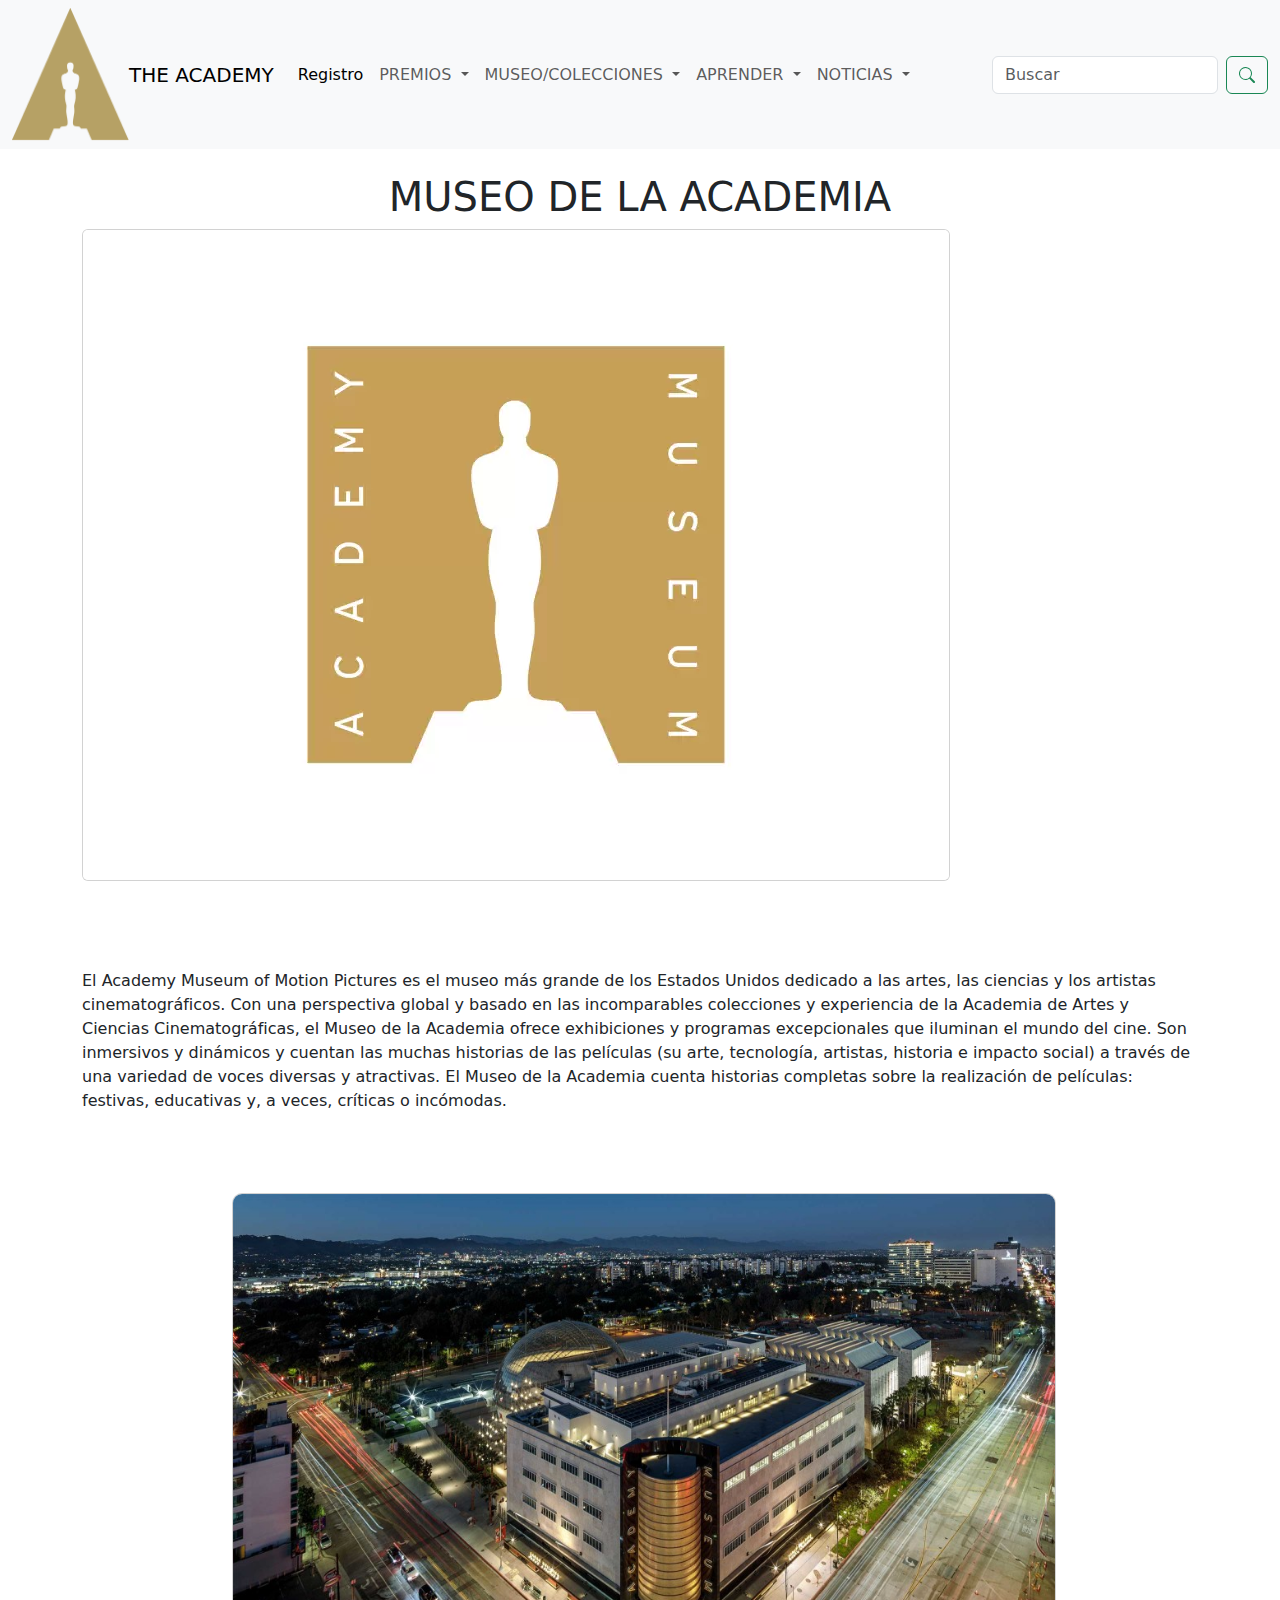
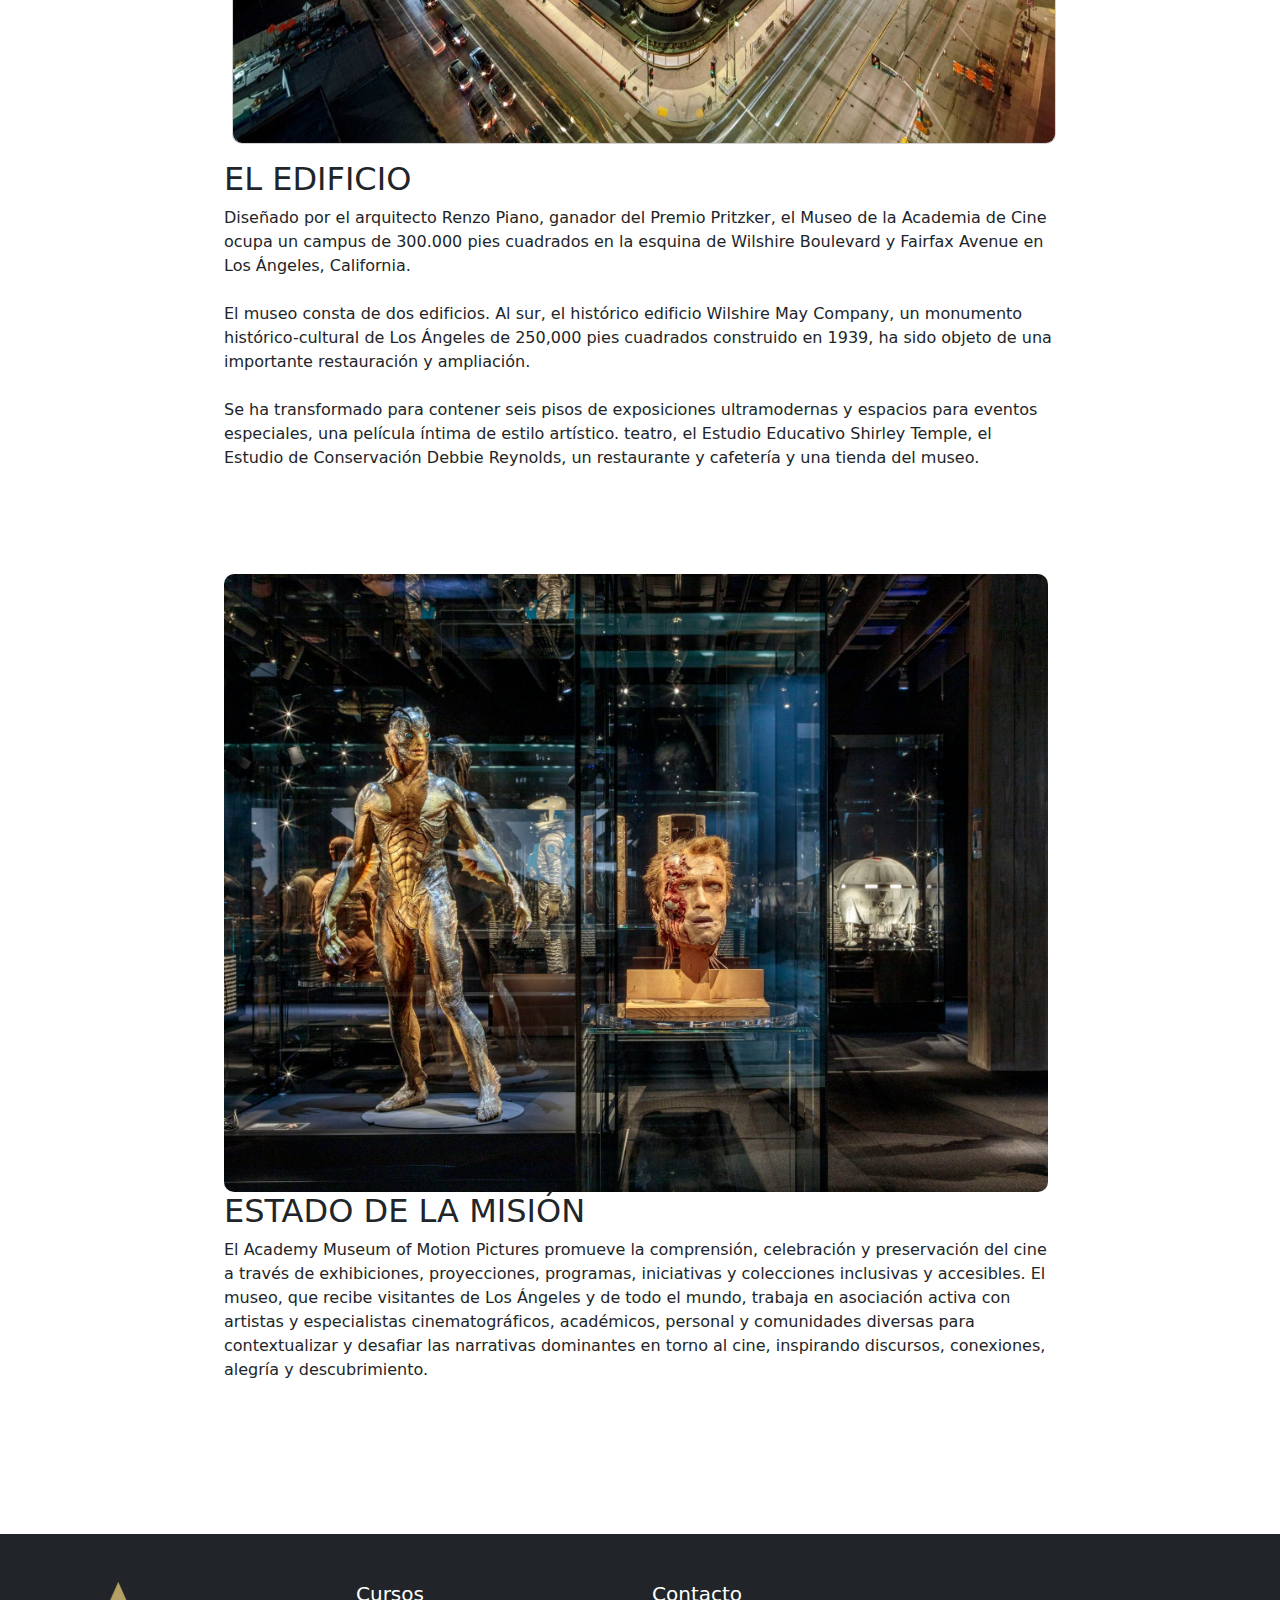
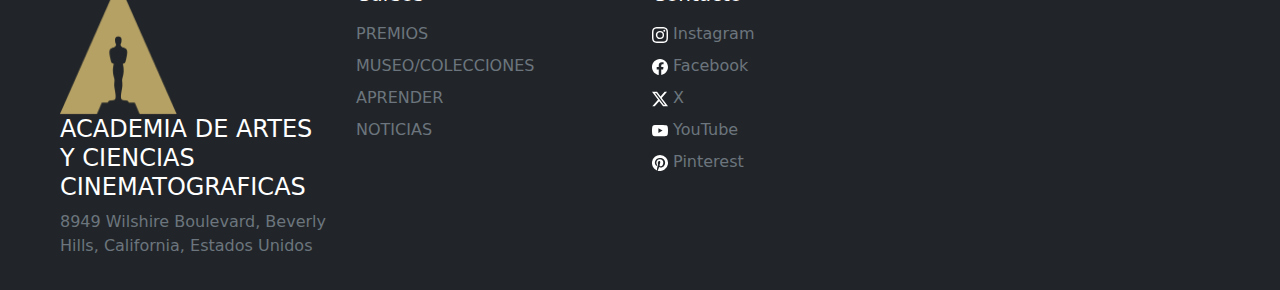
<file: museo.html>
<!DOCTYPE html>
<html lang="es">
<head>
    <meta charset="UTF-8">
    <meta name="viewport" content="width=device-width, initial-scale=1.0">
    <link rel="stylesheet" href="https://cdn.jsdelivr.net/npm/bootstrap@5.3.3/dist/css/bootstrap.min.css">
    <title>PREMIOS OSCAR</title>
    <link rel="icon" href="./imagenes/academy.png">
    <link rel="stylesheet" href="https://cdnjs.cloudflare.com/ajax/libs/font-awesome/6.5.1/css/all.min.css">
    <link rel="stylesheet" href="estilo.css">
</head>
<body>
    <nav class="navbar navbar-expand-lg bg-body-tertiary">
        <div class="container-fluid">
            <a href="index.html">
                <img src="imagenes/academy.png" width="117"
                alt="logo academia">
            </a>
            <a class="navbar-brand" href="/Oscar´s/index.html">THE ACADEMY</a>
            <button class="navbar-toggler" type="button" data-bs-toggle="collapse"
                data-bs-target="#navbarSupportedContent" aria-controls="navbarSupportedContent" aria-expanded="false"
                aria-label="Toggle navigation">
                <span class="navbar-toggler-icon"></span>
            </button>
            <div class="collapse navbar-collapse" id="navbarSupportedContent">
                <ul class="navbar-nav me-auto mb-2 mb-lg-0">
                    <li class="nav-item">
                        <a class="nav-link active" aria-current="page" href="inicio.html">Registro</a>
                    <li class="nav-item dropdown">
                        <a class="nav-link dropdown-toggle" href="/Oscar´s/learn.html" role="button" data-bs-toggle="dropdown"
                            aria-expanded="false">
                            PREMIOS
                        </a>
                        <ul class="dropdown-menu">
                            <li><a class="dropdown-item" href="/Oscar´s/osc.html">PREMIOS OSCAR</a></li>
                            <li><a class="dropdown-item" href="gober.html">PREMIOS GOBERNADORES</a></li>

                        </ul>
                    </li>
                    <li class="nav-item dropdown">
                        <a class="nav-link dropdown-toggle" href="#" role="button" data-bs-toggle="dropdown"
                            aria-expanded="false">
                            MUSEO/COLECCIONES
                        </a>
                        <ul class="dropdown-menu">
                            <li><a class="dropdown-item" href="museo.html">MUSEO DE LA ACEDEMIA</a></li>
                            <li><a class="dropdown-item" href="archivo.html">ARCHIVO DE CINE DE LA ACADEMIA</a></li>
                        </ul>
                    </li>
                    <li class="nav-item dropdown">
                        <a class="nav-link dropdown-toggle" href="#" role="button" data-bs-toggle="dropdown"
                            aria-expanded="false">
                            APRENDER
                        </a>
                        <ul class="dropdown-menu">
                            <li><a class="dropdown-item" href="accesi.html">ACCESIBILIDAD</a></li>
                        </ul>
                    </li>
                    <li class="nav-item dropdown">
                        <a class="nav-link dropdown-toggle" href="noticias.html" role="button" data-bs-toggle="dropdown"
                            aria-expanded="false">
                            NOTICIAS
                        </a>
                        <ul class="dropdown-menu">
                            <li><a class="dropdown-item" href="noticias.html">NOTICIAS Y ACTUALIZACIONES</a></li>
                        </ul>
                    </li>
                </ul>
                <form class="d-flex" role="search">
                    <input class="form-control me-2" type="Buscar" placeholder="Buscar" aria-label="Buscar">
                    <button class="btn btn-outline-success" type="submit"><svg xmlns="http://www.w3.org/2000/svg" width="16" height="16" fill="currentColor" class="bi bi-search" viewBox="0 0 16 16">
                      <path d="M11.742 10.344a6.5 6.5 0 1 0-1.397 1.398h-.001q.044.06.098.115l3.85 3.85a1 1 0 0 0 1.415-1.414l-3.85-3.85a1 1 0 0 0-.115-.1zM12 6.5a5.5 5.5 0 1 1-11 0 5.5 5.5 0 0 1 11 0"/>
                    </svg></button>
                </form>
            </div>
        </div>
    </nav>
    <script src="https://cdn.jsdelivr.net/npm/bootstrap@5.3.3/dist/js/bootstrap.bundle.min.js"></script>
    <br>
    <h1 class="heading-1">MUSEO DE LA ACADEMIA</h1>
    <div class="container">
        <img src="imagenes/academy-museum-of-motion-pictures3255.logowik.com.webp" class="card mb-3" style="max-width: 99%;"alt="">
        <div>
            <br>
            <br>
            <br>
            <div class="gold">
            <p>El Academy Museum of Motion Pictures es el museo más grande de los Estados Unidos dedicado a las artes, las ciencias y los artistas cinematográficos. Con una perspectiva global y basado en las incomparables colecciones y experiencia de la Academia de Artes y Ciencias Cinematográficas, el Museo de la Academia ofrece exhibiciones y programas excepcionales que iluminan el mundo del cine. Son inmersivos y dinámicos y cuentan las muchas historias de las películas (su arte, tecnología, artistas, historia e impacto social) a través de una variedad de voces diversas y atractivas. El Museo de la Academia cuenta historias completas sobre la realización de películas: festivas, educativas y, a veces, críticas o incómodas.</p>
            </div>
        </div>
    </div>

    <div class="wrapper">
        <img id="imagen2" src="imagenes/Academy-Museum-of-Motion-Pictures.jpg" class="card mb-3" style="max-width: 99%;" alt="">
        <h2>EL EDIFICIO</h2>
        <p>
            Diseñado por el arquitecto Renzo Piano, ganador del Premio Pritzker, el Museo de la Academia de Cine ocupa un campus de 300.000 pies cuadrados en la esquina de Wilshire Boulevard y Fairfax Avenue en Los Ángeles, California.
            <br>
            <br>
            El museo consta de dos edificios. Al sur, el histórico edificio Wilshire May Company, un monumento histórico-cultural de Los Ángeles de 250,000 pies cuadrados construido en 1939, ha sido objeto de una importante restauración y ampliación.
            <br>
            <br>
            Se ha transformado para contener seis pisos de exposiciones ultramodernas y espacios para eventos especiales, una película íntima de estilo artístico. teatro, el Estudio Educativo Shirley Temple, el Estudio de Conservación Debbie Reynolds, un restaurante y cafetería y una tienda del museo.
            <br>
            <br>
        </p>
    </div>

    <div class="wrapper">
        <img id="imagen3" src="imagenes/cine.jpg" lass="card mb-3" style="max-width: 99%;" alt="...">
        <h2>ESTADO DE LA MISIÓN</h2>
        <p>
            El Academy Museum of Motion Pictures promueve la comprensión, celebración y preservación del cine a través de exhibiciones, proyecciones, programas, iniciativas y colecciones inclusivas y accesibles. El museo, que recibe visitantes de Los Ángeles y de todo el mundo, trabaja en asociación activa con artistas y especialistas cinematográficos, académicos, personal y comunidades diversas para contextualizar y desafiar las narrativas dominantes en torno al cine, inspirando discursos, conexiones, alegría y descubrimiento.

        </p>
    </div>
    <br>
    <br>
    <footer>
        <br>
        <div class="container-fluid">
            <div class="row p-5 pb-3 bg-dark text-white">

            <div class="col-xs-12 col-md-6 col-lg-3">
                <a href="#">
                    <img src="imagenes/academy.png" width="117"
                    alt="logo academia">
                </a>
                <p class="h4">ACADEMIA DE ARTES Y CIENCIAS CINEMATOGRAFICAS</p>
                <p class="text-secondary">8949 Wilshire Boulevard, Beverly Hills, California, Estados Unidos</p>

            </div>

            <div class="col-xs-12 col-md-6 col-lg-3">
                <p class="h5 mb-3">Cursos</p>
                <div class="mb-2">
                    <a class="text-secondary text-decoration-none" href="/Oscar´s/osc.html">PREMIOS</a>
                </div>

                <div class="mb-2">
                    <a class="text-secondary text-decoration-none" href="">MUSEO/COLECCIONES</a>
                </div>

                <div class="mb-2">
                    <a class="text-secondary text-decoration-none" href="/Oscar´s/learn.html">APRENDER</a>
                </div>

                <div class="mb-2">
                    <a class="text-secondary text-decoration-none" href="/Oscar´s/noticias.html">NOTICIAS</a>
                </div>

            </div>

            <div class="col-xs-12 col-md-6 col-lg-3">
                <p class="h5 mb-3">Contacto</p>
                <div class="mb-2">
                    <svg xmlns="http://www.w3.org/2000/svg" width="16" height="16" fill="currentColor" class="bi bi-instagram" viewBox="0 0 16 16">
                        <path d="M8 0C5.829 0 5.556.01 4.703.048 3.85.088 3.269.222 2.76.42a3.9 3.9 0 0 0-1.417.923A3.9 3.9 0 0 0 .42 2.76C.222 3.268.087 3.85.048 4.7.01 5.555 0 5.827 0 8.001c0 2.172.01 2.444.048 3.297.04.852.174 1.433.372 1.942.205.526.478.972.923 1.417.444.445.89.719 1.416.923.51.198 1.09.333 1.942.372C5.555 15.99 5.827 16 8 16s2.444-.01 3.298-.048c.851-.04 1.434-.174 1.943-.372a3.9 3.9 0 0 0 1.416-.923c.445-.445.718-.891.923-1.417.197-.509.332-1.09.372-1.942C15.99 10.445 16 10.173 16 8s-.01-2.445-.048-3.299c-.04-.851-.175-1.433-.372-1.941a3.9 3.9 0 0 0-.923-1.417A3.9 3.9 0 0 0 13.24.42c-.51-.198-1.092-.333-1.943-.372C10.443.01 10.172 0 7.998 0zm-.717 1.442h.718c2.136 0 2.389.007 3.232.046.78.035 1.204.166 1.486.275.373.145.64.319.92.599s.453.546.598.92c.11.281.24.705.275 1.485.039.843.047 1.096.047 3.231s-.008 2.389-.047 3.232c-.035.78-.166 1.203-.275 1.485a2.5 2.5 0 0 1-.599.919c-.28.28-.546.453-.92.598-.28.11-.704.24-1.485.276-.843.038-1.096.047-3.232.047s-2.39-.009-3.233-.047c-.78-.036-1.203-.166-1.485-.276a2.5 2.5 0 0 1-.92-.598 2.5 2.5 0 0 1-.6-.92c-.109-.281-.24-.705-.275-1.485-.038-.843-.046-1.096-.046-3.233s.008-2.388.046-3.231c.036-.78.166-1.204.276-1.486.145-.373.319-.64.599-.92s.546-.453.92-.598c.282-.11.705-.24 1.485-.276.738-.034 1.024-.044 2.515-.045zm4.988 1.328a.96.96 0 1 0 0 1.92.96.96 0 0 0 0-1.92m-4.27 1.122a4.109 4.109 0 1 0 0 8.217 4.109 4.109 0 0 0 0-8.217m0 1.441a2.667 2.667 0 1 1 0 5.334 2.667 2.667 0 0 1 0-5.334"/>
                      </svg>
                    <a class="text-secondary text-decoration-none" href="https://www.instagram.com/theacademy/">Instagram</a>
                </div>

                <div class="mb-2">
                    <svg xmlns="http://www.w3.org/2000/svg" width="16" height="16" fill="currentColor" class="bi bi-facebook" viewBox="0 0 16 16">
                        <path d="M16 8.049c0-4.446-3.582-8.05-8-8.05C3.58 0-.002 3.603-.002 8.05c0 4.017 2.926 7.347 6.75 7.951v-5.625h-2.03V8.05H6.75V6.275c0-2.017 1.195-3.131 3.022-3.131.876 0 1.791.157 1.791.157v1.98h-1.009c-.993 0-1.303.621-1.303 1.258v1.51h2.218l-.354 2.326H9.25V16c3.824-.604 6.75-3.934 6.75-7.951"/>
                      </svg>
                    <a class="text-secondary text-decoration-none" href="https://web.facebook.com/TheAcademy/?_rdc=11&_rdr">Facebook</a>
                </div>

                <div class="mb-2">
                    <svg xmlns="http://www.w3.org/2000/svg" width="16" height="16" fill="currentColor" class="bi bi-twitter-x" viewBox="0 0 16 16">
                        <path d="M12.6.75h2.454l-5.36 6.142L16 15.25h-4.937l-3.867-5.07-4.425 5.07H.316l5.733-6.57L0 .75h5.063l3.495 4.633L12.601.75Zm-.86 13.028h1.36L4.323 2.145H2.865z"/>
                      </svg>
                    <a class="text-secondary text-decoration-none" href="https://twitter.com/TheAcademy">X</a>
                </div>

                <div class="mb-2">
                    <svg xmlns="http://www.w3.org/2000/svg" width="16" height="16" fill="currentColor" class="bi bi-youtube" viewBox="0 0 16 16">
                        <path d="M8.051 1.999h.089c.822.003 4.987.033 6.11.335a2.01 2.01 0 0 1 1.415 1.42c.101.38.172.883.22 1.402l.01.104.022.26.008.104c.065.914.073 1.77.074 1.957v.075c-.001.194-.01 1.108-.082 2.06l-.008.105-.009.104c-.05.572-.124 1.14-.235 1.558a2.01 2.01 0 0 1-1.415 1.42c-1.16.312-5.569.334-6.18.335h-.142c-.309 0-1.587-.006-2.927-.052l-.17-.006-.087-.004-.171-.007-.171-.007c-1.11-.049-2.167-.128-2.654-.26a2.01 2.01 0 0 1-1.415-1.419c-.111-.417-.185-.986-.235-1.558L.09 9.82l-.008-.104A31 31 0 0 1 0 7.68v-.123c.002-.215.01-.958.064-1.778l.007-.103.003-.052.008-.104.022-.26.01-.104c.048-.519.119-1.023.22-1.402a2.01 2.01 0 0 1 1.415-1.42c.487-.13 1.544-.21 2.654-.26l.17-.007.172-.006.086-.003.171-.007A100 100 0 0 1 7.858 2zM6.4 5.209v4.818l4.157-2.408z"/>
                      </svg>
                    <a class="text-secondary text-decoration-none" href="https://www.youtube.com/oscars">YouTube</a>
                </div>

                <div class="mb-2">
                    <svg xmlns="http://www.w3.org/2000/svg" width="16" height="16" fill="currentColor" class="bi bi-twitter-x" viewBox="0 0 16 16">
                        <path d="M8 0a8 8 0 0 0-2.915 15.452c-.07-.633-.134-1.606.027-2.297.146-.625.938-3.977.938-3.977s-.239-.479-.239-1.187c0-1.113.645-1.943 1.448-1.943.682 0 1.012.512 1.012 1.127 0 .686-.437 1.712-.663 2.663-.188.796.4 1.446 1.185 1.446 1.422 0 2.515-1.5 2.515-3.664 0-1.915-1.377-3.254-3.342-3.254-2.276 0-3.612 1.707-3.612 3.471 0 .688.265 1.425.595 1.826a.24.24 0 0 1 .056.23c-.061.252-.196.796-.222.907-.035.146-.116.177-.268.107-1-.465-1.624-1.926-1.624-3.1 0-2.523 1.834-4.84 5.286-4.84 2.775 0 4.932 1.977 4.932 4.62 0 2.757-1.739 4.976-4.151 4.976-.811 0-1.573-.421-1.834-.919l-.498 1.902c-.181.695-.669 1.566-.995 2.097A8 8 0 1 0 8 0"/>
                      </svg>
                    <a class="text-secondary text-decoration-none" href="https://co.pinterest.com/theoscars/">Pinterest</a>
                </div>


            <script src="https://cdn.jsdelivr.net/npm/bootstrap@5.0.2/dist/js/bootstrap.bundle.min.js"
                integrity="sha384-MrcW6ZMFYlzcLA8Nl+NtUVF0sA7MsXsP1UyJoMp4YLEUNSfAP+JcXn/tWtIaxVXM"
                crossorigin="anonymous">

                </script>

        </div>
    </footer>   

</body>

</html>
</file>
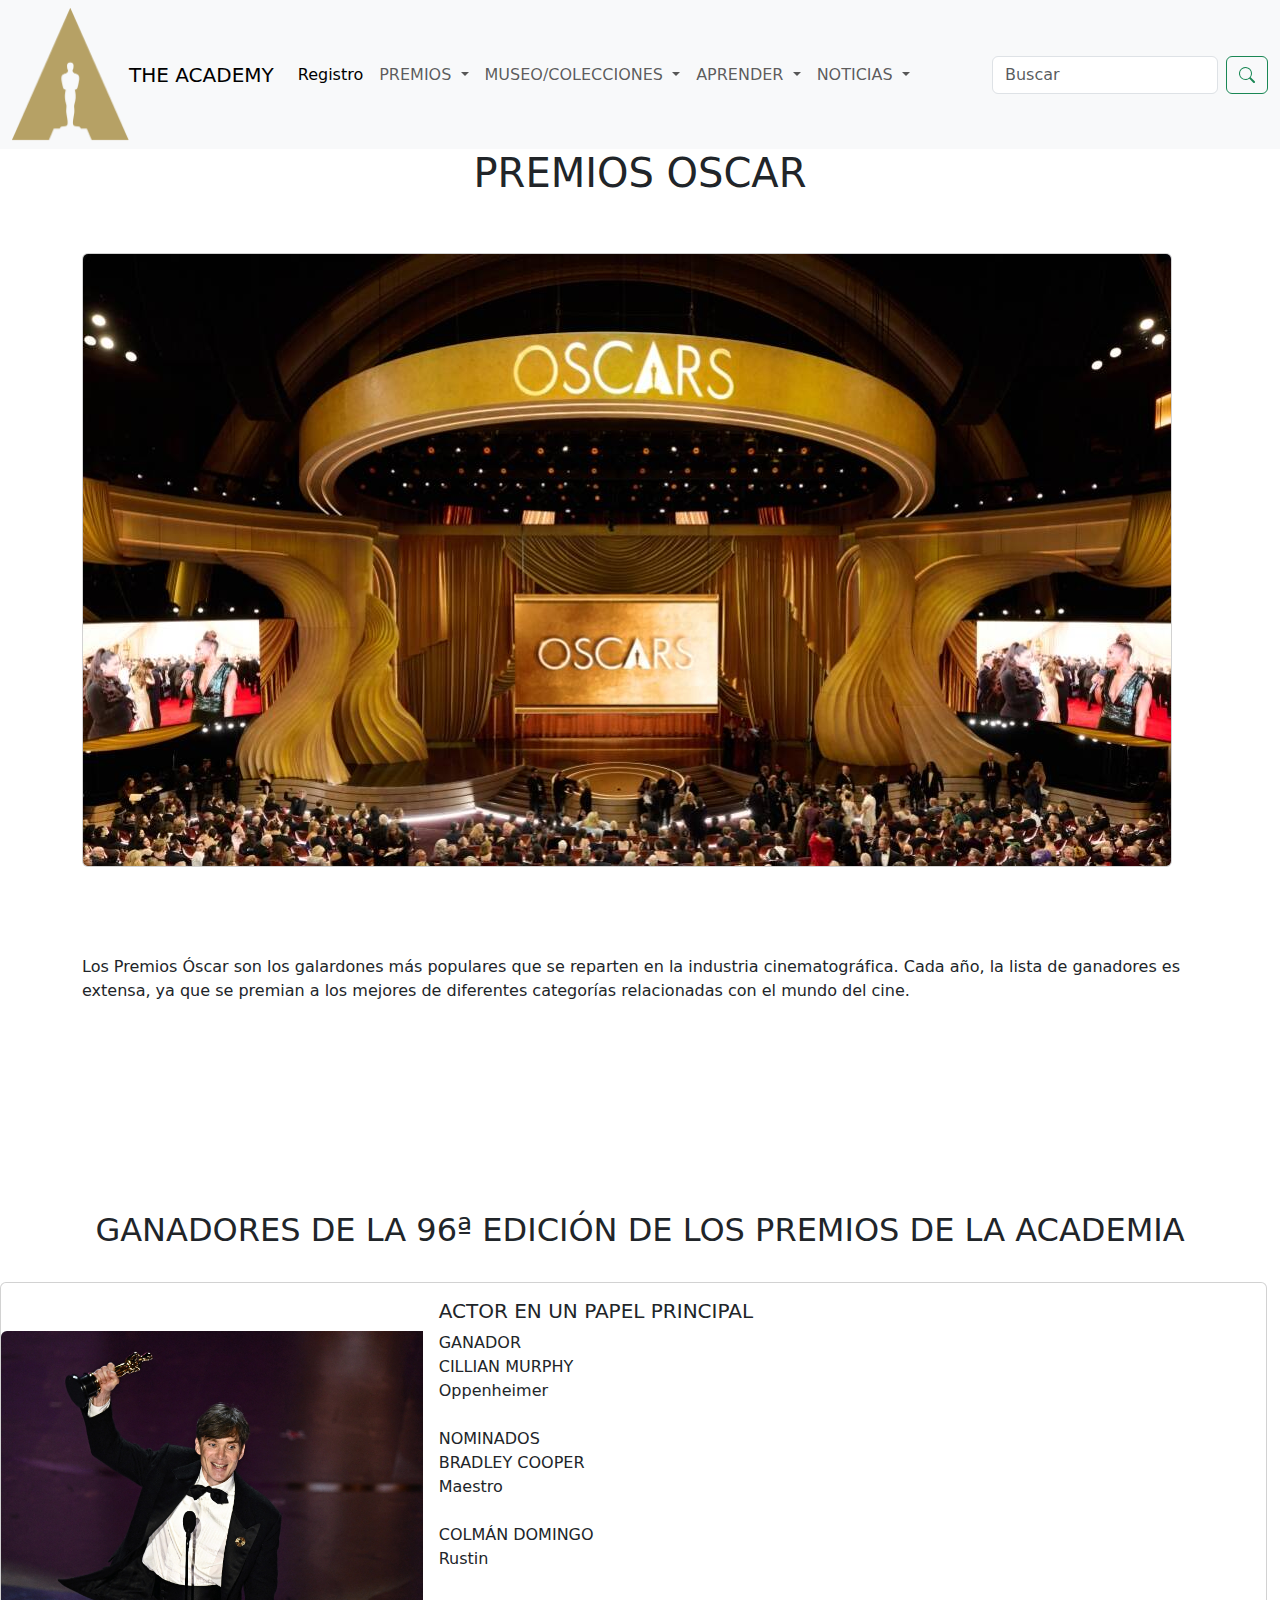
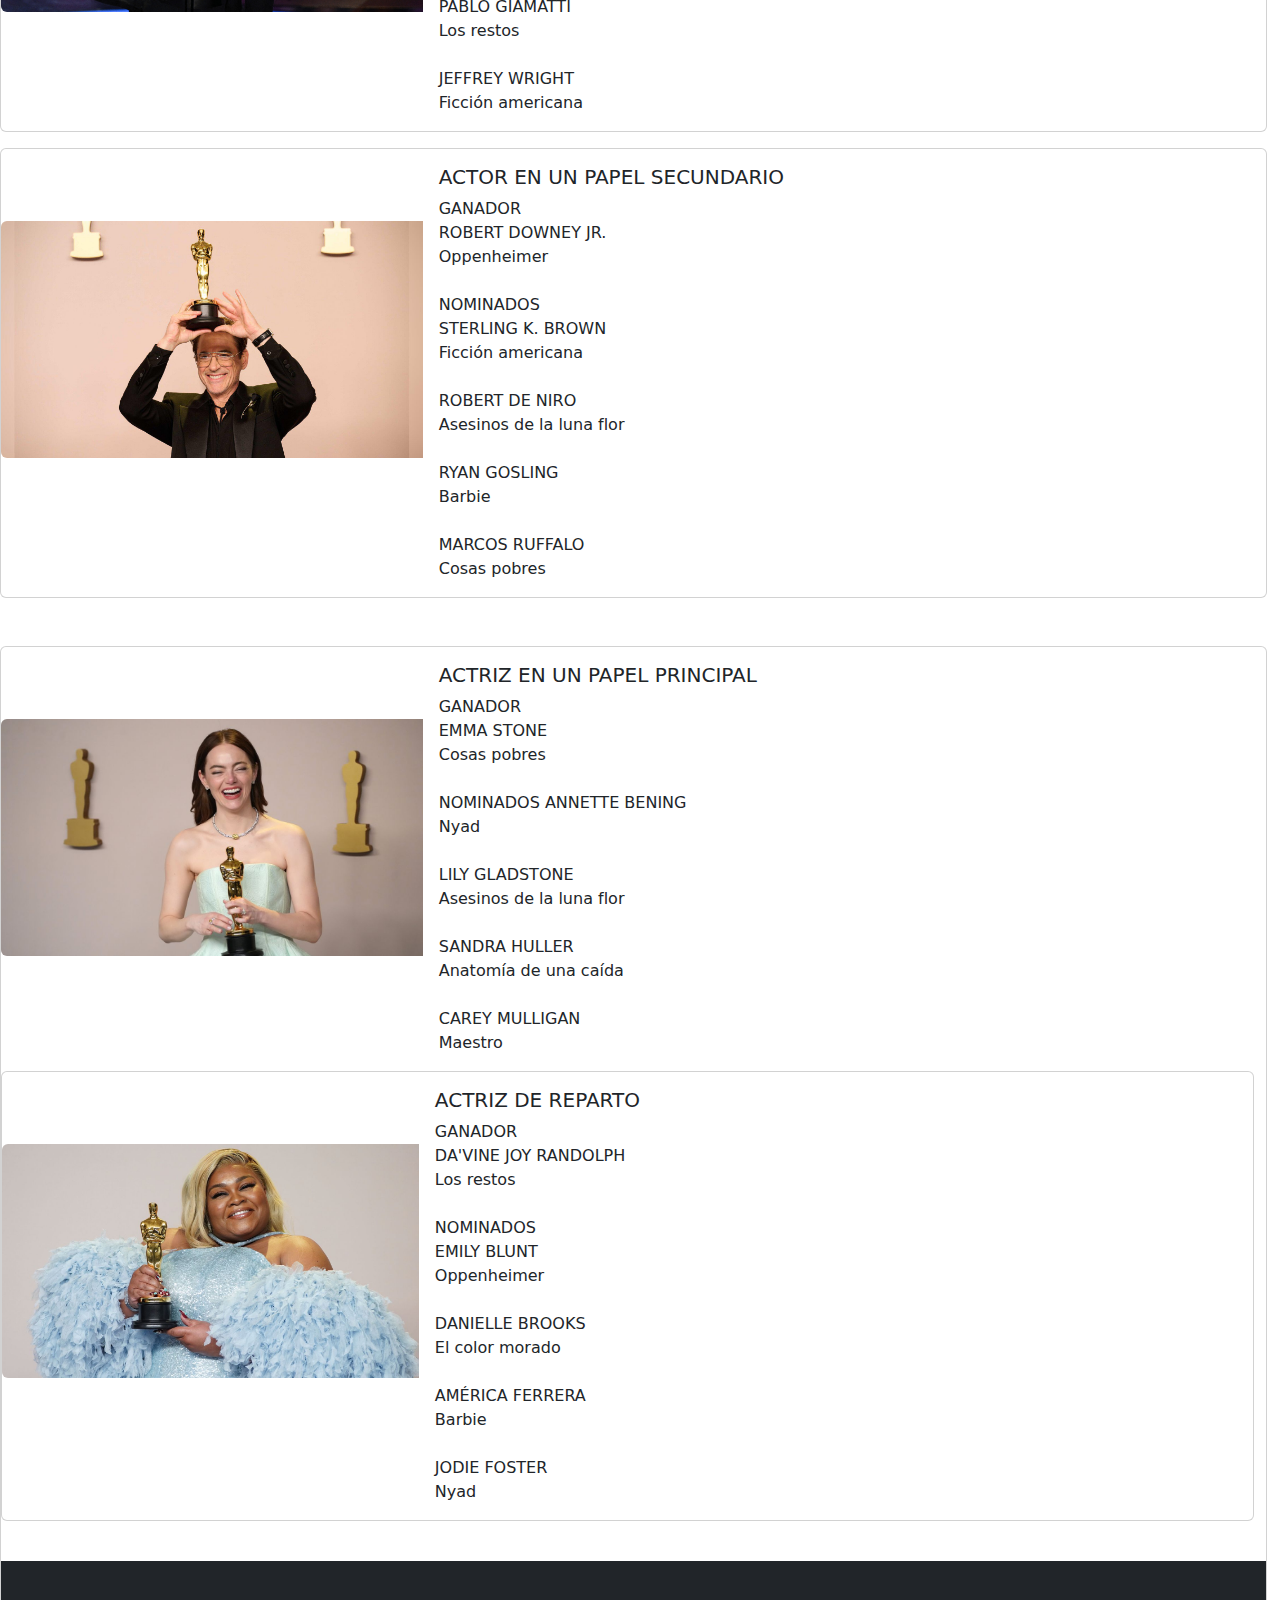
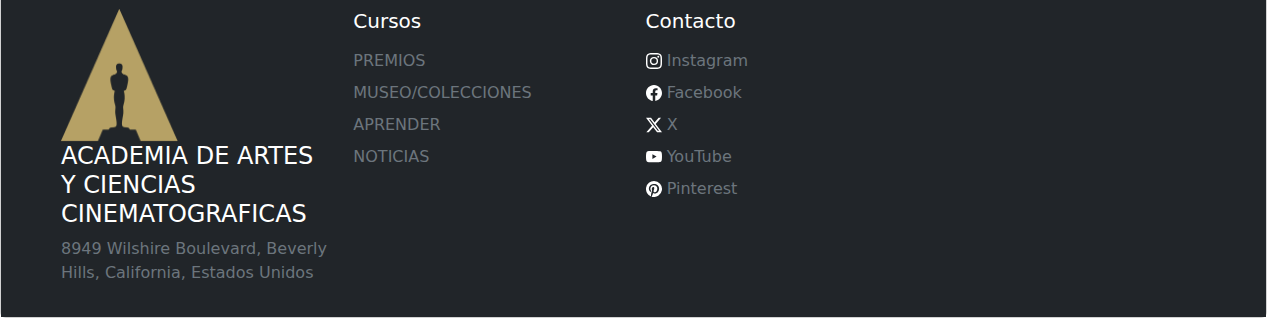
<file: osc.html>
<!DOCTYPE html>
<html lang="es">
<head>
    <meta charset="UTF-8">
    <meta name="viewport" content="width=device-width, initial-scale=1.0">
    <link rel="stylesheet" href="https://cdn.jsdelivr.net/npm/bootstrap@5.3.3/dist/css/bootstrap.min.css">
    <title>PREMIOS OSCAR</title>
    <link rel="icon" href="./imagenes/academy.png">
    <link rel="stylesheet" href="https://cdnjs.cloudflare.com/ajax/libs/font-awesome/6.5.1/css/all.min.css">
    <link rel="stylesheet" href="estilo.css">
</head>
<body>
    <nav class="navbar navbar-expand-lg bg-body-tertiary">
        <div class="container-fluid">
          <a href="index.html">
            <img src="imagenes/academy.png" width="117"
            alt="logo academia">
        </a>
            <a class="navbar-brand" href="index.html">THE ACADEMY</a>
            <button class="navbar-toggler" type="button" data-bs-toggle="collapse"
                data-bs-target="#navbarSupportedContent" aria-controls="navbarSupportedContent" aria-expanded="false"
                aria-label="Toggle navigation">
                <span class="navbar-toggler-icon"></span>
            </button>
            <div class="collapse navbar-collapse" id="navbarSupportedContent">
                <ul class="navbar-nav me-auto mb-2 mb-lg-0">
                    <li class="nav-item">
                        <a class="nav-link active" aria-current="page" href="inicio.html">Registro</a>
                    <li class="nav-item dropdown">
                        <a class="nav-link dropdown-toggle" href="#" role="button" data-bs-toggle="dropdown"
                            aria-expanded="false">
                            PREMIOS
                        </a>
                        <ul class="dropdown-menu">
                            <li><a class="dropdown-item" href="osc.html">PREMIOS OSCAR</a></li>
                            <li><a class="dropdown-item" href="gober.html">PREMIOS GOBERNADORES</a></li>

                        </ul>
                    </li>
                    <li class="nav-item dropdown">
                        <a class="nav-link dropdown-toggle" href="#" role="button" data-bs-toggle="dropdown"
                            aria-expanded="false">
                            MUSEO/COLECCIONES
                        </a>
                        <ul class="dropdown-menu">
                            <li><a class="dropdown-item" href="museo.html">MUSEO DE LA ACEDEMIA</a></li>
                            <li><a class="dropdown-item" href="archivo.html">ARCHIVO DE CINE DE LA ACADEMIA</a></li>
                        </ul>
                    </li>
                    <li class="nav-item dropdown">
                        <a class="nav-link dropdown-toggle" href="#" role="button" data-bs-toggle="dropdown"
                            aria-expanded="false">
                            APRENDER
                        </a>
                        <ul class="dropdown-menu">
                            <li><a class="dropdown-item" href="accesi.html">ACCESIBILIDAD</a></li>
                        </ul>
                    </li>
                    <li class="nav-item dropdown">
                        <a class="nav-link dropdown-toggle" href="#" role="button" data-bs-toggle="dropdown"
                            aria-expanded="false">
                            NOTICIAS
                        </a>
                        <ul class="dropdown-menu">
                            <li><a class="dropdown-item" href="noticias.html">NOTICIAS Y ACTUALIZACIONES</a></li>
                        </ul>
                    </li>
                </ul>
                <form class="d-flex" role="search">
                    <input class="form-control me-2" type="Buscar" placeholder="Buscar" aria-label="Buscar">
                    <button class="btn btn-outline-success" type="submit"><svg xmlns="http://www.w3.org/2000/svg" width="16" height="16" fill="currentColor" class="bi bi-search" viewBox="0 0 16 16">
                      <path d="M11.742 10.344a6.5 6.5 0 1 0-1.397 1.398h-.001q.044.06.098.115l3.85 3.85a1 1 0 0 0 1.415-1.414l-3.85-3.85a1 1 0 0 0-.115-.1zM12 6.5a5.5 5.5 0 1 1-11 0 5.5 5.5 0 0 1 11 0"/>
                    </svg></button>
                </form>
            </div>
        </div>
    </nav>
    <script src="https://cdn.jsdelivr.net/npm/bootstrap@5.3.3/dist/js/bootstrap.bundle.min.js"></script>
<div>
<h1 class="heading-1">PREMIOS OSCAR</h1>
<br><br>
<div class="container">
    <img src="imagenes/show.jpg" class="card mb-3" style="max-width: 99%;"alt="">
    <div>
        <br>
        <br>
        <br>
        <div class="gold">
        <p>Los Premios Óscar son los galardones más populares que se reparten en la industria cinematográfica. Cada año, la lista de ganadores es extensa, ya que se premian a los mejores de diferentes categorías relacionadas con el mundo del cine.</p>
        </div>
    </div>
</div>
<br>
<br>
<br>
<br>
<br>
<br>
<br>
<br>
<div>
<h2 class="heading-1">GANADORES DE LA 96ª EDICIÓN DE LOS PREMIOS DE LA ACADEMIA </h2>
</div>
<br>
<div class="cillian"></div>
<div class="card mb-3"  style="max-width: 99%;">
    <div class="row g-0">
      <div class="col-md-4">
        <br>
        <br>
        <img src="imagenes/CILLIAN.jpeg" class="img-fluid rounded-start"  alt="...">
      </div>
      <div class="col-md-8">
        <div class="card-body">
          <h5 class="card-title">ACTOR EN UN PAPEL PRINCIPAL</h5>
          <p class="card-text">
            GANADOR
            <br>
            CILLIAN MURPHY
            <br>
            Oppenheimer
            <br>
            <br>
            NOMINADOS
            <br>
            BRADLEY COOPER
            <br>
            Maestro
            <br>
            <br>
            COLMÁN DOMINGO
            <br>
            Rustin
            <br>
            <br>
            PABLO GIAMATTI
            <br>
            Los restos
            <br>
            <br>
            JEFFREY WRIGHT
            <br>
            Ficción americana</p>
        </div>
      </div>
    </div>
  </div>

  <div class="card mb-5" style="max-width: 99%;">
    <div class="row g-0">
      <div class="col-md-4">
        <br>
        <br>
        <br>
        <img src="imagenes/robert.jpg" class="img-fluid rounded-start" alt="...">
      </div>
      <div class="col-md-8">
        <div class="card-body">
          <h5 class="card-title">ACTOR EN UN PAPEL SECUNDARIO</h5>
          <p class="card-text">
            GANADOR
            <br>
            ROBERT DOWNEY JR.
            <br>
            Oppenheimer
            <br>
            <br>
            NOMINADOS
            <br>
            STERLING K. BROWN
            <br>
            Ficción americana
            <br>
            <br>
            ROBERT DE NIRO
            <br>
            Asesinos de la luna flor
            <br>
            <br>
            RYAN GOSLING
            <br>
            Barbie
            <br>
            <br>
            MARCOS RUFFALO
            <br>
            Cosas pobres
            <br>
        </p>
        </div>
      </div>
    </div>
  </div>

    <div class="card mb-3" style="max-width: 99%;">
        <div class="row g-0">
          <div class="col-md-4">
            <br>
            <br>
            <br>
            <img src="imagenes/emma.jpg" class="img-fluid rounded-start" alt="...">
          </div>
          <div class="col-md-8">
            <div class="card-body">
              <h5 class="card-title">ACTRIZ EN UN PAPEL PRINCIPAL</h5>
              <p class="card-text">
                GANADOR
                <br>
                EMMA STONE
                <br>
                Cosas pobres
                <br>
                <br>
                NOMINADOS
                ANNETTE BENING
                <br>
                Nyad
                <br>
                <br>
                LILY GLADSTONE
                <br>
                Asesinos de la luna flor
                <br>
                <br>
                SANDRA HULLER
                <br>
                Anatomía de una caída
                <br>
                <br>
                CAREY MULLIGAN
                <br>
                Maestro</p>
            </div>
          </div>
        </div>

        <div class="card mb-3" style="max-width: 99%;">
            <div class="row g-0">
              <div class="col-md-4">
                <br>
                <br>
                <br>
                <img src="imagenes/reparto.jpg" class="img-fluid rounded-start" alt="...">
              </div>
              <div class="col-md-8">
                <div class="card-body">
                  <h5 class="card-title">ACTRIZ DE REPARTO</h5>
                  <p class="card-text">
                    GANADOR
                    <br>
                    DA'VINE JOY RANDOLPH
                    <br>
                    Los restos
                    <br>
                    <br>
                    NOMINADOS
                    <br>
                    EMILY BLUNT
                    <br>
                    Oppenheimer
                    <br>
                    <br>
                    DANIELLE BROOKS
                    <br>
                    El color morado
                    <br>
                    <br>
                    AMÉRICA FERRERA
                    <br>
                    Barbie
                    <br>
                    <br>
                    JODIE FOSTER
                    <br>
                    Nyad</p>
                </div>
              </div>
            </div>
  </div>
  <footer>
    <br>
    <div class="container-fluid">
        <div class="row p-5 pb-3 bg-dark text-white">

        <div class="col-xs-12 col-md-6 col-lg-3">
            <a href="#">
                <img src="imagenes/academy.png" width="117"
                alt="logo academia">
            </a>
            <p class="h4">ACADEMIA DE ARTES Y CIENCIAS CINEMATOGRAFICAS</p>
            <p class="text-secondary">8949 Wilshire Boulevard, Beverly Hills, California, Estados Unidos</p>

        </div>

        <div class="col-xs-12 col-md-6 col-lg-3">
            <p class="h5 mb-3">Cursos</p>
            <div class="mb-2">
                <a class="text-secondary text-decoration-none" href="osc.html">PREMIOS</a>
            </div>

            <div class="mb-2">
                <a class="text-secondary text-decoration-none" href="museo.html">MUSEO/COLECCIONES</a>
            </div>

            <div class="mb-2">
                <a class="text-secondary text-decoration-none" href="learn.html">APRENDER</a>
            </div>

            <div class="mb-2">
                <a class="text-secondary text-decoration-none" href="noticias.html">NOTICIAS</a>
            </div>

        </div>

        <div class="col-xs-12 col-md-6 col-lg-3">
            <p class="h5 mb-3">Contacto</p>
            <div class="mb-2">
                <svg xmlns="http://www.w3.org/2000/svg" width="16" height="16" fill="currentColor" class="bi bi-instagram" viewBox="0 0 16 16">
                    <path d="M8 0C5.829 0 5.556.01 4.703.048 3.85.088 3.269.222 2.76.42a3.9 3.9 0 0 0-1.417.923A3.9 3.9 0 0 0 .42 2.76C.222 3.268.087 3.85.048 4.7.01 5.555 0 5.827 0 8.001c0 2.172.01 2.444.048 3.297.04.852.174 1.433.372 1.942.205.526.478.972.923 1.417.444.445.89.719 1.416.923.51.198 1.09.333 1.942.372C5.555 15.99 5.827 16 8 16s2.444-.01 3.298-.048c.851-.04 1.434-.174 1.943-.372a3.9 3.9 0 0 0 1.416-.923c.445-.445.718-.891.923-1.417.197-.509.332-1.09.372-1.942C15.99 10.445 16 10.173 16 8s-.01-2.445-.048-3.299c-.04-.851-.175-1.433-.372-1.941a3.9 3.9 0 0 0-.923-1.417A3.9 3.9 0 0 0 13.24.42c-.51-.198-1.092-.333-1.943-.372C10.443.01 10.172 0 7.998 0zm-.717 1.442h.718c2.136 0 2.389.007 3.232.046.78.035 1.204.166 1.486.275.373.145.64.319.92.599s.453.546.598.92c.11.281.24.705.275 1.485.039.843.047 1.096.047 3.231s-.008 2.389-.047 3.232c-.035.78-.166 1.203-.275 1.485a2.5 2.5 0 0 1-.599.919c-.28.28-.546.453-.92.598-.28.11-.704.24-1.485.276-.843.038-1.096.047-3.232.047s-2.39-.009-3.233-.047c-.78-.036-1.203-.166-1.485-.276a2.5 2.5 0 0 1-.92-.598 2.5 2.5 0 0 1-.6-.92c-.109-.281-.24-.705-.275-1.485-.038-.843-.046-1.096-.046-3.233s.008-2.388.046-3.231c.036-.78.166-1.204.276-1.486.145-.373.319-.64.599-.92s.546-.453.92-.598c.282-.11.705-.24 1.485-.276.738-.034 1.024-.044 2.515-.045zm4.988 1.328a.96.96 0 1 0 0 1.92.96.96 0 0 0 0-1.92m-4.27 1.122a4.109 4.109 0 1 0 0 8.217 4.109 4.109 0 0 0 0-8.217m0 1.441a2.667 2.667 0 1 1 0 5.334 2.667 2.667 0 0 1 0-5.334"/>
                  </svg>
                <a class="text-secondary text-decoration-none" href="https://www.instagram.com/theacademy/">Instagram</a>
            </div>

            <div class="mb-2">
                <svg xmlns="http://www.w3.org/2000/svg" width="16" height="16" fill="currentColor" class="bi bi-facebook" viewBox="0 0 16 16">
                    <path d="M16 8.049c0-4.446-3.582-8.05-8-8.05C3.58 0-.002 3.603-.002 8.05c0 4.017 2.926 7.347 6.75 7.951v-5.625h-2.03V8.05H6.75V6.275c0-2.017 1.195-3.131 3.022-3.131.876 0 1.791.157 1.791.157v1.98h-1.009c-.993 0-1.303.621-1.303 1.258v1.51h2.218l-.354 2.326H9.25V16c3.824-.604 6.75-3.934 6.75-7.951"/>
                  </svg>
                <a class="text-secondary text-decoration-none" href="https://web.facebook.com/TheAcademy/?_rdc=11&_rdr">Facebook</a>
            </div>

            <div class="mb-2">
                <svg xmlns="http://www.w3.org/2000/svg" width="16" height="16" fill="currentColor" class="bi bi-twitter-x" viewBox="0 0 16 16">
                    <path d="M12.6.75h2.454l-5.36 6.142L16 15.25h-4.937l-3.867-5.07-4.425 5.07H.316l5.733-6.57L0 .75h5.063l3.495 4.633L12.601.75Zm-.86 13.028h1.36L4.323 2.145H2.865z"/>
                  </svg>
                <a class="text-secondary text-decoration-none" href="https://twitter.com/TheAcademy">X</a>
            </div>

            <div class="mb-2">
                <svg xmlns="http://www.w3.org/2000/svg" width="16" height="16" fill="currentColor" class="bi bi-youtube" viewBox="0 0 16 16">
                    <path d="M8.051 1.999h.089c.822.003 4.987.033 6.11.335a2.01 2.01 0 0 1 1.415 1.42c.101.38.172.883.22 1.402l.01.104.022.26.008.104c.065.914.073 1.77.074 1.957v.075c-.001.194-.01 1.108-.082 2.06l-.008.105-.009.104c-.05.572-.124 1.14-.235 1.558a2.01 2.01 0 0 1-1.415 1.42c-1.16.312-5.569.334-6.18.335h-.142c-.309 0-1.587-.006-2.927-.052l-.17-.006-.087-.004-.171-.007-.171-.007c-1.11-.049-2.167-.128-2.654-.26a2.01 2.01 0 0 1-1.415-1.419c-.111-.417-.185-.986-.235-1.558L.09 9.82l-.008-.104A31 31 0 0 1 0 7.68v-.123c.002-.215.01-.958.064-1.778l.007-.103.003-.052.008-.104.022-.26.01-.104c.048-.519.119-1.023.22-1.402a2.01 2.01 0 0 1 1.415-1.42c.487-.13 1.544-.21 2.654-.26l.17-.007.172-.006.086-.003.171-.007A100 100 0 0 1 7.858 2zM6.4 5.209v4.818l4.157-2.408z"/>
                  </svg>
                <a class="text-secondary text-decoration-none" href="https://www.youtube.com/oscars">YouTube</a>
            </div>

            <div class="mb-2">
                <svg xmlns="http://www.w3.org/2000/svg" width="16" height="16" fill="currentColor" class="bi bi-twitter-x" viewBox="0 0 16 16">
                    <path d="M8 0a8 8 0 0 0-2.915 15.452c-.07-.633-.134-1.606.027-2.297.146-.625.938-3.977.938-3.977s-.239-.479-.239-1.187c0-1.113.645-1.943 1.448-1.943.682 0 1.012.512 1.012 1.127 0 .686-.437 1.712-.663 2.663-.188.796.4 1.446 1.185 1.446 1.422 0 2.515-1.5 2.515-3.664 0-1.915-1.377-3.254-3.342-3.254-2.276 0-3.612 1.707-3.612 3.471 0 .688.265 1.425.595 1.826a.24.24 0 0 1 .056.23c-.061.252-.196.796-.222.907-.035.146-.116.177-.268.107-1-.465-1.624-1.926-1.624-3.1 0-2.523 1.834-4.84 5.286-4.84 2.775 0 4.932 1.977 4.932 4.62 0 2.757-1.739 4.976-4.151 4.976-.811 0-1.573-.421-1.834-.919l-.498 1.902c-.181.695-.669 1.566-.995 2.097A8 8 0 1 0 8 0"/>
                  </svg>
                <a class="text-secondary text-decoration-none" href="https://co.pinterest.com/theoscars/">Pinterest</a>
            </div>


        <script src="https://cdn.jsdelivr.net/npm/bootstrap@5.0.2/dist/js/bootstrap.bundle.min.js"
            integrity="sha384-MrcW6ZMFYlzcLA8Nl+NtUVF0sA7MsXsP1UyJoMp4YLEUNSfAP+JcXn/tWtIaxVXM"
            crossorigin="anonymous">

            </script>

    </div>
 </footer>   
</body>
</html>
</file>
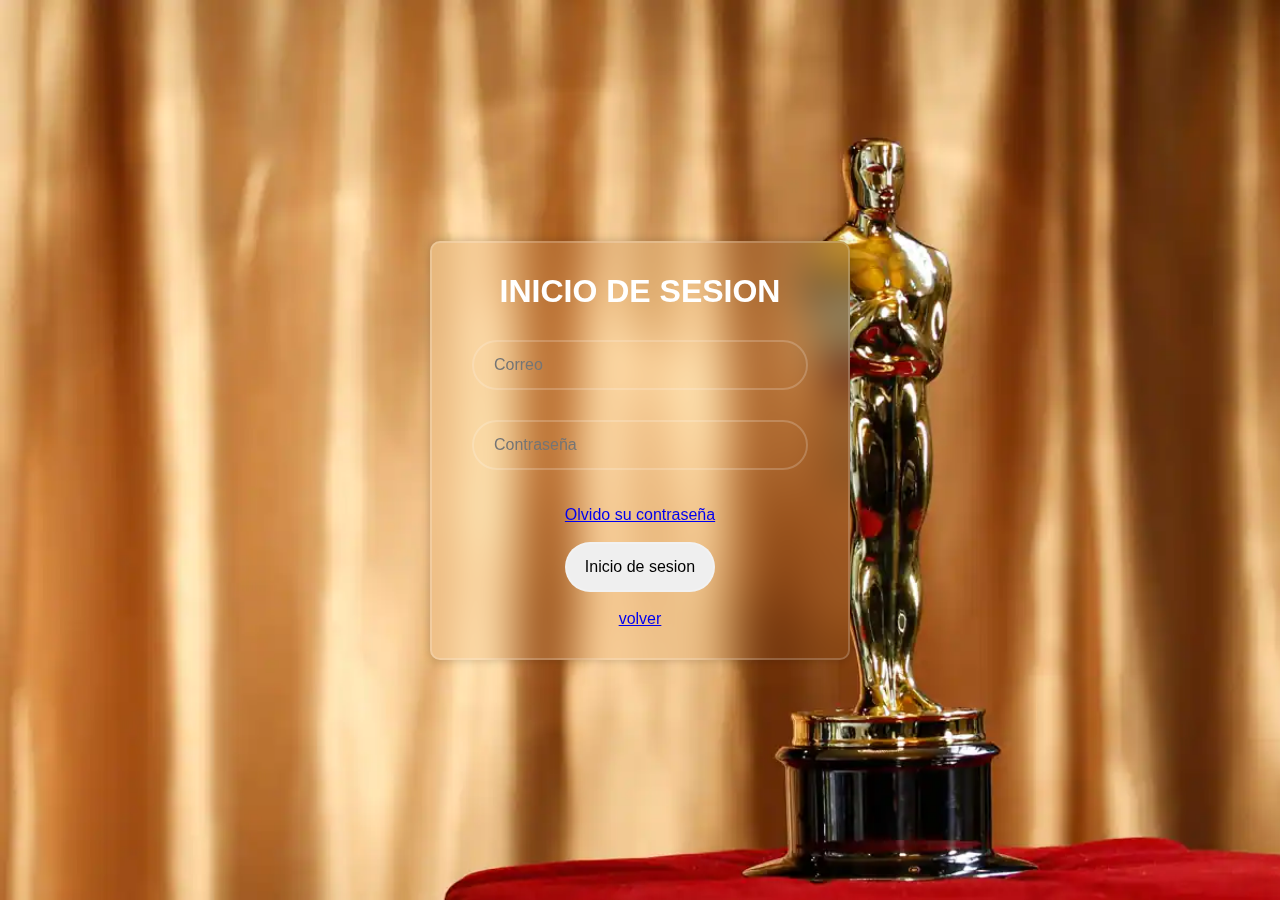
<file: sesion.html>
<!DOCTYPE html>
<html lang="es">

<head>
    <meta charset="UTF-8">
    <meta name="viewport" content="width=device-width, initial-scale=1.0">
    <link rel="stylesheet" href="sesi.css">
    <script src="https://www.google.com/recaptcha/api.js" async defer></script>
    <link rel="icon" href="/img paginas/logotipo-de-apple.png">
    <title>inicio de sesion</title>
</head>

<body>
    <header>
        <section>

            <div class="form">

                <h1>INICIO DE SESION</h1>
                <p>
                    <input class="cuadro" type="email" placeholder="Correo" class="email">
                </p>
                <p>
                    <input class="cuadro1" type="password" placeholder="Contraseña" class="input">
                </p>
<br>
                <title>reCAPTCHA demo: Simple page</title>
                <script src="https://www.google.com/recaptcha/api.js" async defer></script>


                        <div class="g-recaptcha" data-sitekey="6LfNPYYpAAAAAKI9-N0jVN2go3xzGGuGCAn2pbIG"></div>

                <br>
                <p>
                    <a href="#">Olvido su contraseña </a>
                </p>
                <br>
                <button class="boton">Inicio de sesion</button>
                <p>
                    <br>
                    <a href="inicio.html">volver</a>
                </p>
            </div>
        </section>

    </header>
</body>

</html>
</file>
<file: main.css>
@import url('https://fonts.googleapis.com/css2?family=Poppins:ital,wght@0,100;0,200;0,300;0,400;0,500;0,600;0,700;0,800;0,900;1,100;1,200;1,300;1,400;1,500;1,600;1,700;1,800;1,900&display=swap');
body{
    font-family: Poppins;
    margin: 0;
    background-color: #010101;
    color: #eee;
}
svg{
    width: 25px;
}
header{
    width: 1200px;
    max-width: 90%;
    margin: auto;
    display: grid;
    grid-template-columns: 50px 1fr 50px;
    grid-template-rows: 50px;
    justify-content: center;
    align-items: center;
    position: relative;
    z-index: 100;
}
header .logo{
    font-weight: bold;
}
header .menu{
    padding: 0;
    margin: 0;
    list-style: none;
    display: flex;
    justify-content: center;
    gap: 20px;
    font-weight: 500;
}
/* css slider */
.slider{
    height: 100vh;
    margin-top: -50px;
    position: relative;
}
.slider .list .item{
    position: absolute;
    inset: 0 0 0 0;
    overflow: hidden;
    opacity: 0;
    transition: .5s;
}
.slider .list .item img{
    width: 100%;
    height: 100%;
    object-fit: cover;
}
.slider .list .item::after{
    content: '';
    width: 100%;
    height: 100%;
    position: absolute;
    left: 0;
    bottom: 0;
    background-image: linear-gradient(
        to top, #000 40%, transparent
    );
}
.slider .list .item .content{
    position: absolute;
    left: 10%;
    top: 20%;
    width: 500px;
    max-width: 80%;
    z-index: 1;
}
.slider .list .item .content p:nth-child(1){
    text-transform: uppercase;
    letter-spacing: 10px;
}
.slider .list .item .content h2{
    font-size: 100px;
    margin: 0;
}
.slider .list .item.active{
    opacity: 1;
    z-index: 10;
}
@keyframes showContent {
    to{
        transform: translateY(0);
        filter: blur(0);
        opacity: 1;
    }
}
.slider .list .item.active p:nth-child(1),
.slider .list .item.active h2,
.slider .list .item.active p:nth-child(3){
    transform: translateY(30px);
    filter: blur(20px);
    opacity: 0;
    animation: showContent .5s .7s ease-in-out 1 forwards;
}
.slider .list .item.active h2{
    animation-delay: 1s;
}
.slider .list .item.active p:nth-child(3){
    animation-duration: 1.3s;
}
.arrows{
    position: absolute;
    top: 30%;
    right: 50px;
    z-index: 100;
}
.arrows button{
    background-color: #eee5;
    border: none;
    font-family: monospace;
    width: 40px;
    height: 40px;
    border-radius: 5px;
    font-size: x-large;
    color: #eee;
    transition: .5s;
}
.arrows button:hover{
    background-color: #eee;
    color: black;
}
.thumbnail{
    position: absolute;
    bottom: 50px;
    z-index: 11;
    display: flex;
    gap: 10px;
    width: 100%;
    height: 250px;
    padding: 0 50px;
    box-sizing: border-box;
    overflow: auto;
    justify-content: center;
}
.thumbnail::-webkit-scrollbar{
    width: 0;
}
.thumbnail .item{
    width: 150px;
    height: 220px;
    filter: brightness(.5);
    transition: .5s;
    flex-shrink: 0;
}
.thumbnail .item img{
    width: 100%;
    height: 100%;
    object-fit: cover;
    border-radius: 10px;
}
.thumbnail .item.active{
    filter: brightness(1.5);
}
.thumbnail .item .content{
    position: absolute;
    inset: auto 10px 10px 10px;
}
@media screen and (max-width: 678px) {
    .thumbnail{
        justify-content: start;
    }
    .slider .list .item .content h2{
        font-size: 60px;
    }
    .arrows{
        top: 10%;
    }
}
</file>
<file: estilo.css>
.wrapper{
    margin: 80px auto;
    width: 65%;
}
#imagen{
    max-width: 650px;
    float: left;
    border-radius: 10px;
    margin-right: 15px;
}
#imagen2{
    max-width: 650px;
    float: right;
    border-radius: 10px;
    margin-left: 15px;
}
#imagen3{
    max-width: 650px;
    float: left;
    border-radius: 10px;
    margin-right: 15px;
}
.wrapper2{
    margin: 40px auto;
    width: 65%;
}
.heading-1{
    text-align: center;
}
.top-products {
	display: flex;
	flex-direction: column;
	gap: 2rem;
	margin-bottom: 3rem;
}

.container-options {
	display: flex;
	justify-content: center;
	gap: 2rem;
	margin-bottom: 1rem;
}

.container-options span {
	color: #fffdfd;
	background-color: #fff;
	padding: 0.7rem 3rem;
	font-size: 1.4rem;
	text-transform: capitalize;
	border-radius: 2rem;
	cursor: pointer;
}

.container-options span:hover {
	background-color: var(--primary-color);
	color: #fff;
}

.container-options span.active {
	background-color: var(--primary-color);
	color: #fff;
}

/* Products */
.container-products {
	display: grid;
	grid-template-columns: repeat(auto-fit, minmax(20rem, 1fr));
	gap: 3rem;
}

.card-product {
	background-color: #fff;
	padding: 2rem 3rem;
	border-radius: 0.5rem;
	cursor: pointer;
	box-shadow: 0 0 2px #fff;
}

.container-img {
	position: relative;
}

.container-img img {
	width: 100%;
}

.container-img .discount {
	position: absolute;
	left: 0;
	background-color: var(--primary-color);
	color: #fff;
	padding: 2px 1.2rem;
	border-radius: 1rem;
	font-size: 1.2rem;
}

.card-product:hover .discount {
	background-color: #ffffff;
}

.button-group {
	display: flex;
	flex-direction: column;
	gap: 1rem;

	position: absolute;
	top: 0;
	right: -3rem;
	z-index: -1;
	transition: all 0.4s ease;
}

.button-group span {
	border: 1px solid var(--primary-color);
	padding: 0.8rem;

	display: flex;
	align-items: center;
	justify-content: center;
	border-radius: 50%;
	cursor: pointer;
	transition: all 0.4s ease;
}

.button-group span:hover {
	background-color: var(--primary-color);
}

.button-group span i {
	font-size: 1.5rem;
	color: var(--primary-color);
}

.button-group span:hover i {
	color: #fff;
}

.card-product:hover .button-group {
	z-index: 0;
	right: -1rem;
}

.content-card-product {
	display: grid;
	justify-items: center;
	grid-template-columns: 1fr 1fr;
	grid-template-rows: repeat(4, min-content);
	row-gap: 1rem;
}

.stars {
	grid-row: 1/2;
	grid-column: 1/-1;
}

.stars i {
	font-size: 1.3rem;
	color: var(--primary-color);
}

.content-card-product h3 {
	grid-row: 2/3;
	grid-column: 1/-1;

	font-weight: 400;
	font-size: 1.6rem;
	margin-bottom: 1rem;
	cursor: pointer;
}

.content-card-product h3:hover {
	color: var(--primary-color);
}

.add-cart {
	justify-self: start;
	border: 2px solid var(--primary-color);
	padding: 1rem;
	border-radius: 50%;
	cursor: pointer;
	transition: all 0.4s ease;

	display: flex;
	align-items: center;
	justify-content: center;
}

.add-cart:hover {
	background-color: var(--primary-color);
}

.add-cart i {
	font-size: 1.5rem;
	color: var(--primary-color);
}

.add-cart:hover i {
	color: #fff;
}

.content-card-product .price {
	justify-self: end;
	align-self: center;

	font-size: 1.7rem;
	font-weight: 600;
}

.content-card-product .price span {
	font-size: 1.5rem;
	font-weight: 400;
	text-decoration: line-through;
	color: #777;
	margin-left: 0.5rem;
}
</file>
<file: styalbum.css>
*{
    margin: 0;
    padding: 0;
    box-sizing: border-box;
}

body{
    background: #eaeaea;
}

.container{
    position: absolute;
    left: 50%;
    right: 100%;
    transform: translate(-50%, -50%);
    width: 2500px;
    height: 85%;
    background: #f5f5f5;
    
}

.container .slide .item{
    width: 25%;
    height: 75%;
    position: absolute;
    top: 50%;
    transform: translate(20%, -50%);
    border-radius:20px;
    background-position: 30% 30%;
    background-size: cover;
    display: inline-block;
    transition: 0.5s;
}

.slide .item:nth-child(1),
.slide .item:nth-child(2){
    top: 0;
    left: 0;
    transform: translate(0, 0);
    border-radius: 0;
    width: 100%;
    height: 100%;
}


.slide .item:nth-child(3){
    left: 50%;
}
.slide .item:nth-child(4){
    left: calc(50% + 220px);
}
.slide .item:nth-child(5){
    left: calc(50% + 440px);
}

/* here n = 0, 1, 2, 3,... */
.slide .item:nth-child(n + 6){
    left: calc(50% + 660px);
    opacity: 0;
}



.item .content{
    position: absolute;
    top: 50%;
    left: 100px;
    width: 300px;
    text-align: left;
    color: #eee;
    transform: translate(0, -50%);
    font-family: system-ui;
    display: none;
}


.slide .item:nth-child(2) .content{
    display: block;
}


.content .name{
    font-size: 40px;
    text-transform: uppercase;
    font-weight: bold;
    opacity: 0;
    animation: animate 1s ease-in-out 1 forwards;
}

.content .des{
    margin-top: 10px;
    margin-bottom: 20px;
    opacity: 0;
    animation: animate 1s ease-in-out 0.3s 1 forwards;
}

.content button{
    padding: 10px 20px;
    border: none;
    cursor: pointer;
    opacity: 0;
    animation: animate 1s ease-in-out 0.6s 1 forwards;
}


@keyframes animate {
    from{
        opacity: 0;
        transform: translate(0, 100px);
        filter: blur(33px);
    }

    to{
        opacity: 1;
        transform: translate(0);
        filter: blur(0);
    }
}



.button{
    width: 100%;
    text-align: center;
    position: absolute;
    bottom: 20px;
}

.button button{
    width: 40px;
    height: 35px;
    border-radius: 8px;
    border: none;
    cursor: pointer;
    margin: 0 5px;
    border: 1px solid #000;
    transition: 0.3s;
}

.button button:hover{
    background: #ababab;
    color: #fff;
}
</file>
<file: sesi.css>
* {
    margin: 0;
    padding: 0;
    box-sizing: border-box;
    font-family: "Poppins", sans-serif;
}

body{
    display: flex;
    justify-content: center;
    align-items: center;
    min-height: 100vh;
    background: rgb(255, 255, 255);
    background: url(imagenes/espada.webp) no-repeat;
    background-size: cover;

}

.form{
    width: 420px;
    background: transparent;
    border: 2px solid rgba(255, 255, 255, .2);
    backdrop-filter: blur(20px);
    color: rgb(255, 255, 255); 
    text-align: center;
    border-radius: 10px;
    padding: 30px 40px;
    box-shadow: 0 0 10px rgba(0, 0, 0, .2);


}
.cuadro{
    
    width: 100%;
    margin: 30px 0 ;
    height: 50px;
    background: transparent;
    border: none;
    outline: none;
    border: 2px solid rgba(255, 252, 252, 0.2);
    border-radius: 40px;
    font-size: 16px;
    color: aliceblue;
    padding: 20px 45px 20px 20px;
    color: white;

}

.cuadro1{
    width: 100%;
    height: 50px;
    background: transparent;
    border: none;
    outline: none;
    border: 2px solid rgba(255, 255, 255, 0.2);
    border-radius: 40px;
    backdrop-filter: blur(20px) ;
    font-size: 16px;
    color: rgb(255, 255, 255);
    padding: 20px 45px 20px 20px;

}
.boton{
    width: 150px;
    height: 50px;
    font-size: 16px;
    border: none;
    outline: none;
    border: 2px solid rgba(255, 255, 255, .2);
    border-radius: 40px;

}
</file>
